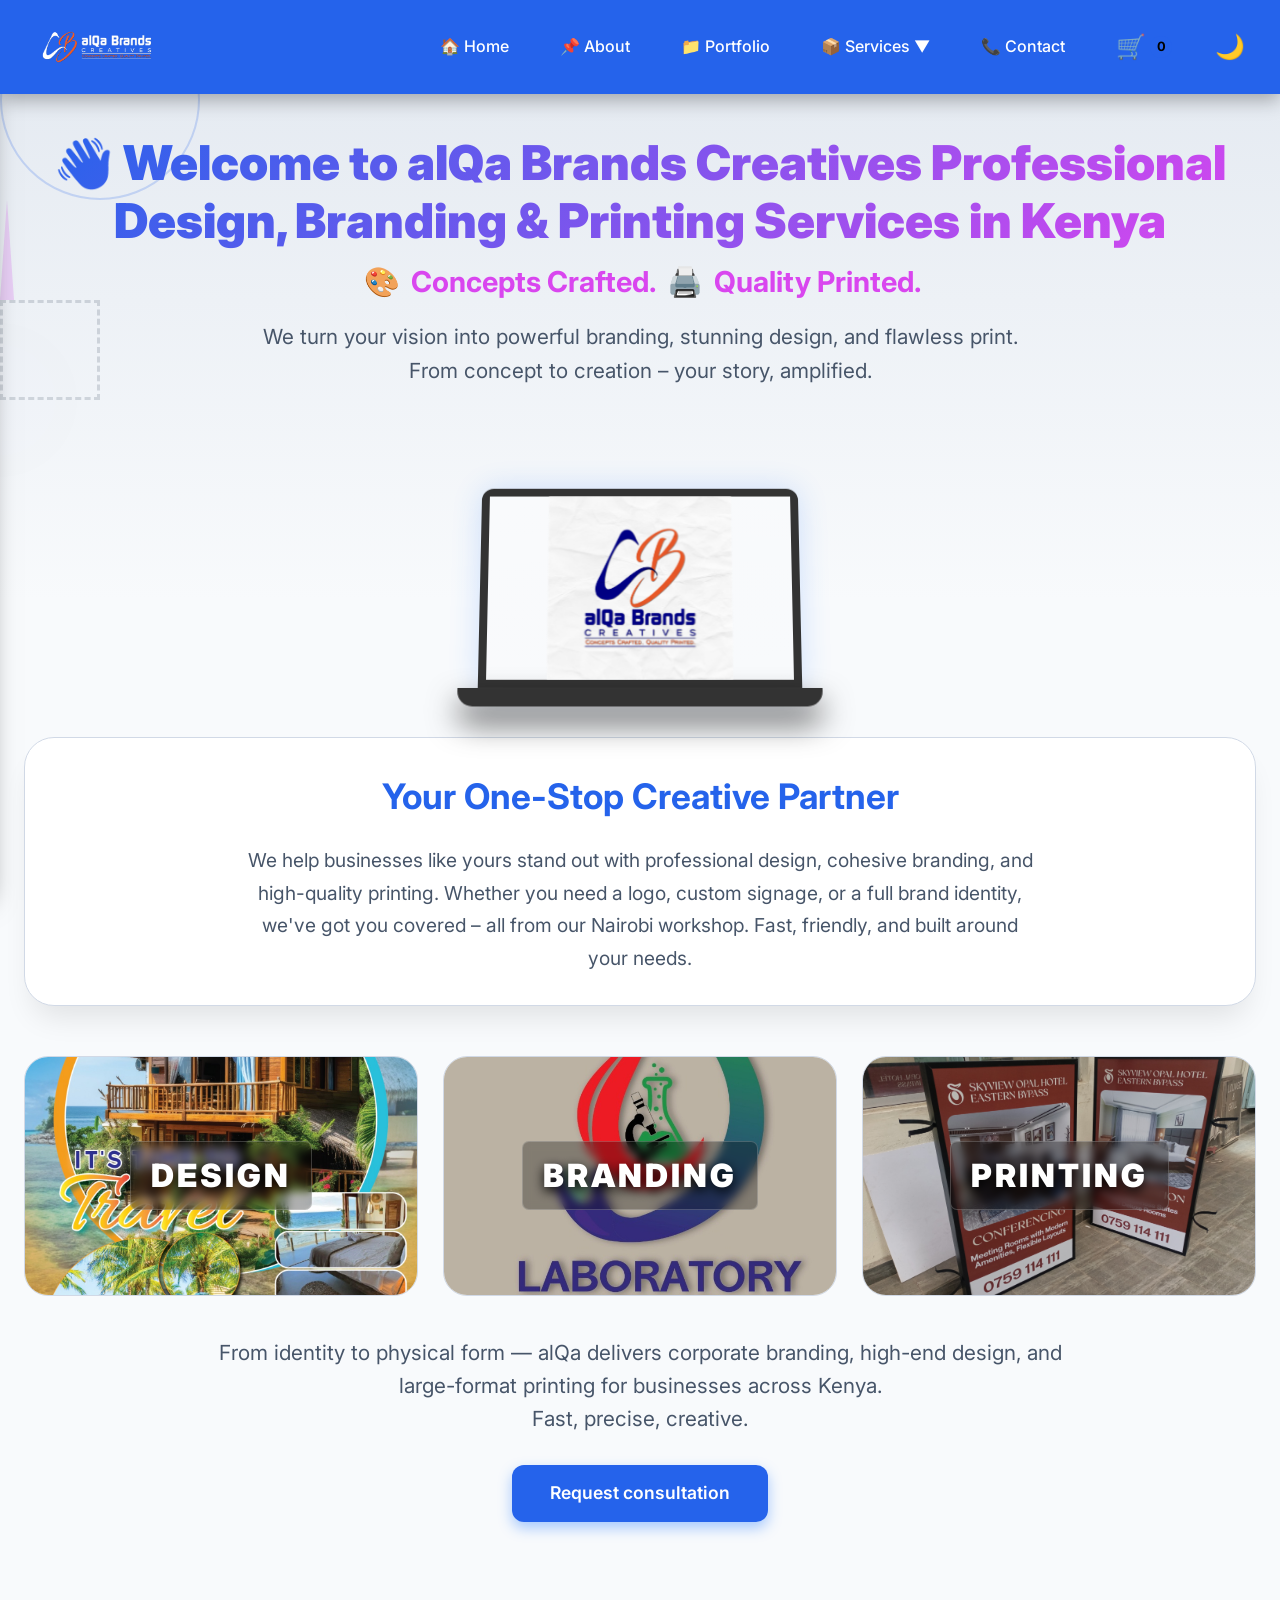
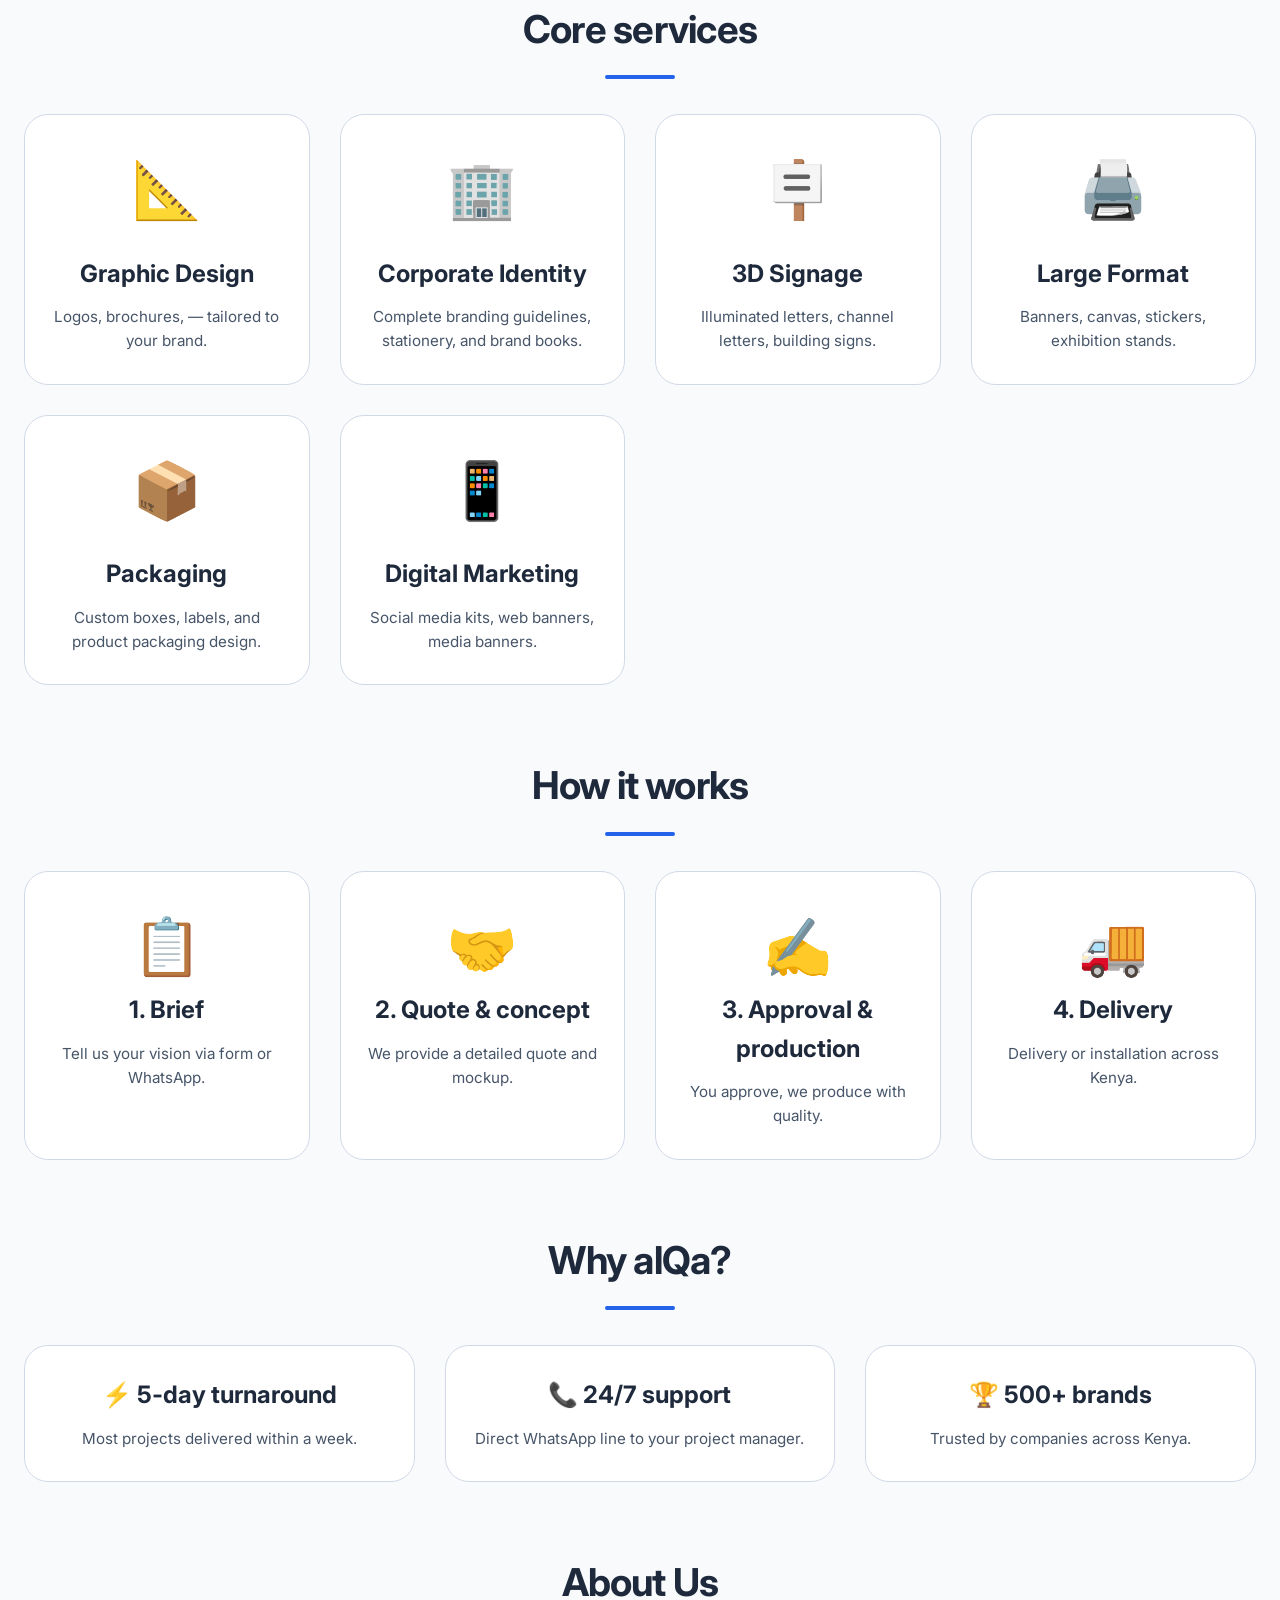
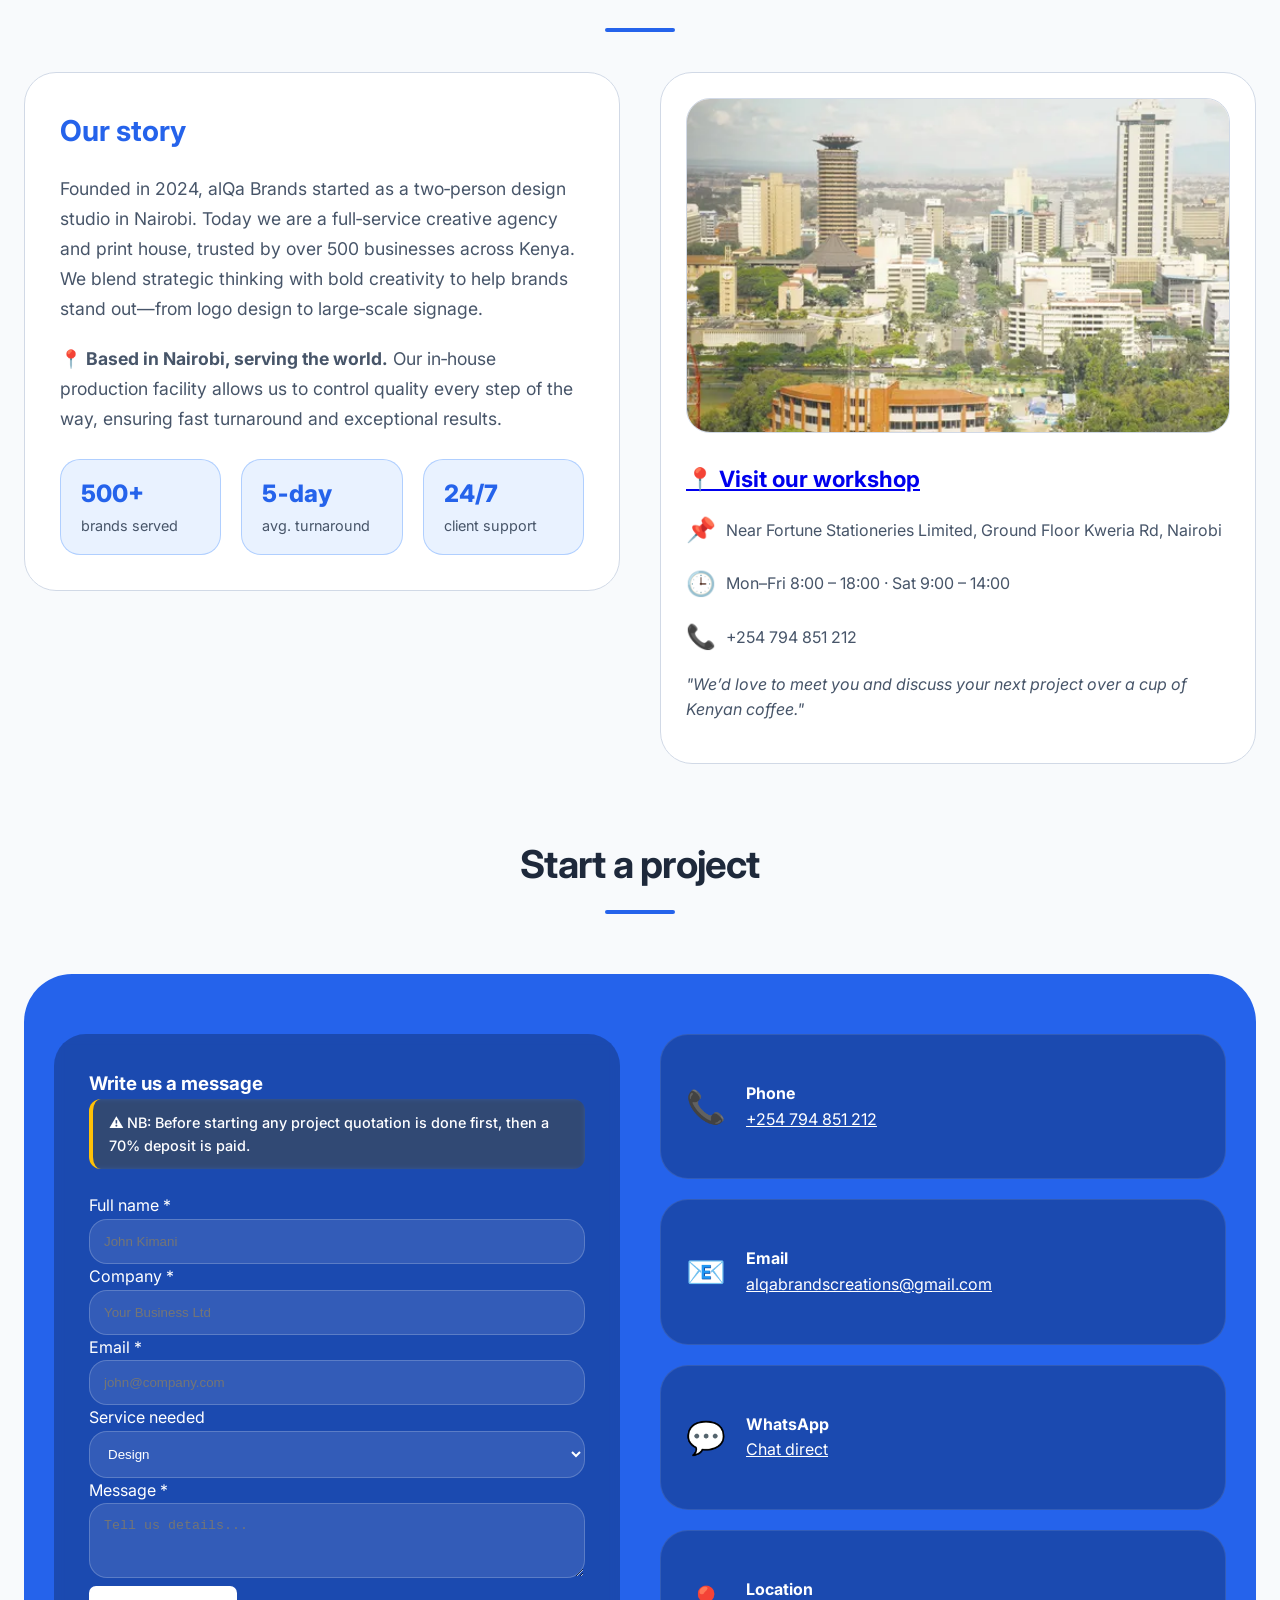
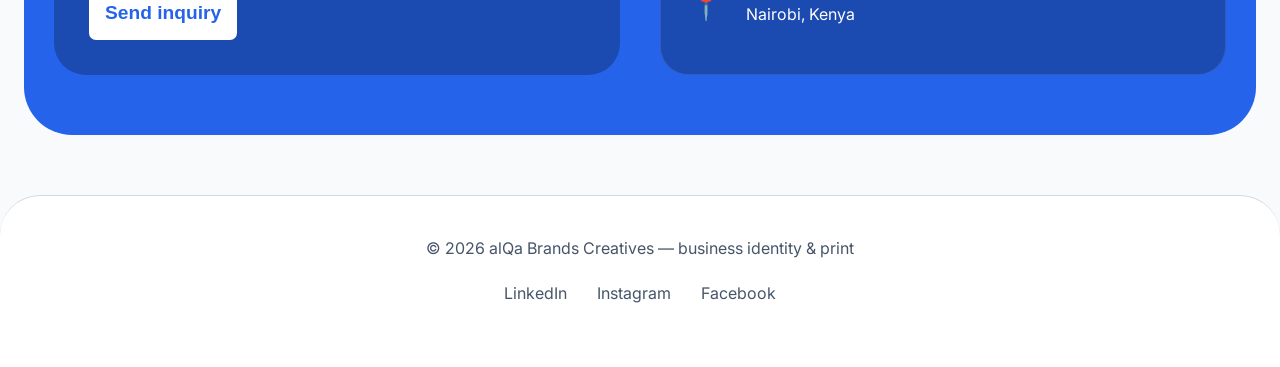
<file: index.html>
<!DOCTYPE html>
<html lang="en" data-theme="dark">
<head>
    <meta charset="UTF-8">
    <meta name="viewport" content="width=device-width, initial-scale=1.0, maximum-scale=1.0, user-scalable=yes">
    <title>alQa Brands | Expert Design, Branding & Printing in Kenya</title>
    <meta name="description" content="alQa Brands Creatives is a Nairobi-based design and print agency specializing in corporate branding, graphic design, and large-format printing. We help businesses across Kenya stand out with professional design, cohesive branding, and high-quality printing. Contact us for logos, signage, banners, and more. Fast turnaround and exceptional results.">
    <link href="https://fonts.googleapis.com/css2?family=Inter:wght@300;400;500;600;700;800;900&display=swap" rel="stylesheet">
    <meta name="google-site-verification" content="9Ug4gqvQmdWTRk0u4mE4j-QHCX9tVw7v5HH_HsvAqyo" />
    <link href="style.css" rel="stylesheet">
    <style>
        /* Welcome header styles */
        .welcome-header {
            text-align: center;
            margin: 40px 0 20px;
        }
        .welcome-header h1 {
            font-size: 3rem;
            font-weight: 900;
            background: linear-gradient(135deg, var(--accent), var(--accent-print));
            -webkit-background-clip: text;
            -webkit-text-fill-color: transparent;
            background-clip: text;
            margin-bottom: 10px;
            line-height: 1.2;
        }
        .welcome-header .motto {
            font-size: 1.8rem;
            font-weight: 700;
            color: var(--accent-print);
            margin-bottom: 15px;
        }
        .welcome-header .motto span {
            display: inline-block;
            margin: 0 5px;
        }
        .welcome-header p {
            font-size: 1.3rem;
            color: var(--text-muted);
            max-width: 800px;
            margin: 0 auto;
        }
        @media (max-width: 700px) {
            .welcome-header h1 { font-size: 2.2rem; }
            .welcome-header .motto { font-size: 1.4rem; }
            .welcome-header p { font-size: 1.1rem; }
        }

        /* intro-details styles */
        .intro-details {
            text-align: center;
            margin: 50px 0 30px;
            padding: 30px 20px;
            background: var(--card-bg);
            border: 1px solid var(--border-color);
            border-radius: 30px;
            box-shadow: var(--shadow);
        }
        .intro-details h2 {
            font-size: 2.2rem;
            color: var(--accent);
            margin-bottom: 20px;
            font-weight: 700;
        }
        .intro-details p {
            font-size: 1.2rem;
            color: var(--text-muted);
            max-width: 800px;
            margin: 0 auto;
            line-height: 1.7;
        }
        @media (max-width: 700px) {
            .intro-details h2 { font-size: 1.8rem; }
            .intro-details p { font-size: 1rem; }
        }

        /* Deposit notice style */
        .deposit-note {
            background: rgba(255, 193, 7, 0.12);
            border-left: 4px solid #ffc107;
            padding: 12px 16px;
            border-radius: 12px;
            margin-bottom: 24px;
            font-size: 0.9rem;
            font-weight: 500;
            color: var(--text-light);
            backdrop-filter: blur(2px);
        }
        .deposit-note::before {
            content: "⚠️ ";
            font-weight: 700;
        }
        @media (prefers-color-scheme: dark) {
            .deposit-note {
                background: rgba(255, 193, 7, 0.08);
                color: #f5f5f5;
            }
        }
    </style>
</head>
<body>
<!-- Loading Screen -->
<div id="loading-screen" class="loading-screen">
    <div class="spinner"></div>
    <p>Loading...</p>
</div>

<!-- Force hide loading screen after 1 second (backup) -->
<script>
    setTimeout(function() {
        var ls = document.getElementById('loading-screen');
        if (ls) ls.style.display = 'none';
    }, 1000);
</script>

<div class="doodle-wrapper">
    <div class="doodle shape-circle"></div>
    <div class="doodle shape-triangle"></div>
    <div class="doodle shape-square"></div>
    <div class="doodle shape-blob"></div>
</div>

<!-- Toast notification - hidden by default -->
<div id="toast" class="toast">Thank you for contacting us! We'll reach back within 24 hours.</div>

<!-- MODAL for adding to cart -->
<div id="cartModal" class="modal">
    <div class="modal-content">
        <h3 id="modalItemName">Add to quote</h3>
        <label for="modalQuantity">Quantity</label>
        <input type="number" id="modalQuantity" value="1" min="1">
        <label for="modalNote">Note (size, color, details)</label>
        <textarea id="modalNote" placeholder="e.g., A0 size, red background..."></textarea>
        <div class="modal-actions">
            <button class="cancel" onclick="closeModal()">Cancel</button>
            <button class="confirm" onclick="confirmAddToCart()">Add to quote</button>
        </div>
    </div>
</div>

<!-- Channel selection modal (WhatsApp / Email) -->
<div id="channelModal" class="modal channel-modal">
    <div class="modal-content">
        <h3>Choose how to send</h3>
        <div class="channel-options">
            <div class="channel-option" onclick="sendViaWhatsApp()">
                <div class="icon">💬</div>
                <span>WhatsApp</span>
            </div>
            <div class="channel-option" onclick="sendViaEmail()">
                <div class="icon">📧</div>
                <span>Email</span>
            </div>
        </div>
        <div class="modal-actions" style="justify-content: center;">
            <button class="cancel" onclick="closeChannelModal()">Cancel</button>
        </div>
    </div>
</div>

<!-- Overlay for mobile sidebar -->
<div id="overlay" class="overlay" onclick="closeNav()"></div>

<!-- Mobile Sidebar -->
<div id="mySidebar" class="sidebar">
    <button class="sidebar-theme-toggle" onclick="toggleTheme()" id="theme-btn-mobile">☀️</button>
    <a href="index.html" onclick="closeNav()">🏠 Home</a>
    <a href="index.html#about" onclick="closeNav()">📌 About Us</a>
    <a href="portfolio.html" onclick="closeNav()">📁 Portfolio</a>
    <a href="#quote-area" class="sidebar-cart-link" onclick="closeNav()">🛒 Quote (<span id="sidebar-cart-count">0</span>)</a>
    <a href="design.html" onclick="closeNav()">🎨 Design</a>
    <a href="branding.html" onclick="closeNav()">🏷️ Branding</a>
    <a href="printing.html" onclick="closeNav()">🖨️ Printing</a>
    <button class="dropdown-btn">▼ All Products</button>
    <div class="dropdown-container">
        <a href="printing.html#signage" onclick="closeNav()">Signage</a>
        <a href="printing.html#posters" onclick="closeNav()">Posters</a>
        <a href="printing.html#stickers" onclick="closeNav()">Stickers</a>
        <a href="printing.html#canvas" onclick="closeNav()">Canvas Prints</a>
        <a href="printing.html#rollups" onclick="closeNav()">Roll-ups</a>
        <a href="printing.html#etc" onclick="closeNav()">e.t.c</a>
    </div>
    <a href="index.html#contact" onclick="closeNav()">📞 Contact</a>
    <div style="position: absolute; bottom: 20px; width:100%; text-align:center; font-size:0.8rem;">&copy; 2026 alQa Business</div>
</div>

<!-- Floating Cart (mobile & desktop) -->
<a href="#quote-area" class="cart-float" id="cart-float">🛒 Quote (<span id="cart-count">0</span>)</a>

<header>
    <div class="logo">
        <a href="index.html" title="Back to top">
            <img src="images/logo/best logo.png" class="logo-img" alt="alQa">
        </a>
    </div>

    <!-- Desktop Navigation with emojis -->
    <nav class="desktop-nav">
        <ul>
            <li><a href="index.html">🏠 Home</a></li>
            <li><a href="index.html#about">📌 About</a></li>
            <li><a href="portfolio.html">📁 Portfolio</a></li>
            <li class="dropdown">
                <a href="#">📦 Services ▼</a>
                <ul class="dropdown-menu">
                    <li><a href="design.html">🎨 Design</a></li>
                    <li><a href="branding.html">🏷️ Branding</a></li>
                    <li><a href="printing.html">🖨️ Printing</a></li>
                </ul>
            </li>
            <li><a href="index.html#contact">📞 Contact</a></li>
            <li><a href="#quote-area" class="cart-nav">🛒 <span id="nav-cart-count">0</span></a></li>
            <li><button class="theme-toggle" onclick="toggleTheme()" id="theme-btn-desktop">☀️</button></li>
        </ul>
    </nav>

    <!-- Mobile Controls -->
    <div class="mobile-controls">
        <a href="#quote-area" class="cart-nav">🛒 <span id="nav-cart-count-mobile">0</span></a>
        <button class="menu-toggle" onclick="openNav()">☰</button>
    </div>
</header>

<div class="container">
    <!-- ========== WELCOME HEADER ========== -->
    <div class="welcome-header">
        <h1>👋 Welcome to alQa Brands Creatives Professional Design, Branding & Printing Services in Kenya</h1>
        <div class="motto">
            <span>🎨</span> Concepts Crafted. <span>🖨️</span> Quality Printed.
        </div>
        <p>We turn your vision into powerful branding, stunning design, and flawless print. From concept to creation – your story, amplified.</p>
    </div>

    <!-- laptop scene with logo on screen (person removed) -->
    <div class="laptop-scene">
        <div class="laptop">
            <div class="laptop-screen">
                <div class="laptop-display">
                    <div class="pop-icon icon-design">🎨</div>
                    <div class="pop-icon icon-brand">🏷️</div>
                    <div class="pop-icon icon-print">🖨️</div>
                    <div class="laptop-logo">
                        <img src="images/logo/logo 2.jpeg" alt="alQa logo">
                    </div>
                </div>
            </div>
            <div class="laptop-base"></div>
        </div>
    </div>

    <!-- ========== INTRO DETAILS SECTION ========== -->
    <div class="intro-details">
        <h2>Your One-Stop Creative Partner</h2>
        <p>We help businesses like yours stand out with professional design, cohesive branding, and high-quality printing. Whether you need a logo, custom signage, or a full brand identity, we've got you covered – all from our Nairobi workshop. Fast, friendly, and built around your needs.</p>
    </div>

    <!-- Hero business with <img> tags -->
    <section class="hero">
        <div class="hero-grid">
            <a href="design.html" class="hero-card">
                <img src="images/design/circular.jpg" alt="Design services">
                <h2>Design</h2>
            </a>
            <a href="branding.html" class="hero-card">
                <img src="images/branding/wallb.jpg" alt="Branding services">
                <h2>Branding</h2>
            </a>
            <a href="printing.html" class="hero-card">
                <img src="images/printing/printing.jpg" alt="Printing services">
                <h2>Printing</h2>
            </a>
        </div>
        <p>From identity to physical form — alQa delivers corporate branding, high-end design, and large-format printing for businesses across Kenya. <br>Fast, precise, creative.</p>
        <div class="btn-center">
            <a href="#contact" class="btn">Request consultation</a>
        </div>
    </section>

    <!-- Core services -->
    <h2 class="section-title">Core services</h2>
    <div class="services-grid">
        <div class="service-card"><div class="service-icon">📐</div><h3>Graphic Design</h3><p>Logos, brochures, — tailored to your brand.</p></div>
        <div class="service-card"><div class="service-icon">🏢</div><h3>Corporate Identity</h3><p>Complete branding guidelines, stationery, and brand books.</p></div>
        <div class="service-card"><div class="service-icon">🪧</div><h3>3D Signage</h3><p>Illuminated letters, channel letters, building signs.</p></div>
        <div class="service-card"><div class="service-icon">🖨️</div><h3>Large Format</h3><p>Banners, canvas, stickers, exhibition stands.</p></div>
        <div class="service-card"><div class="service-icon">📦</div><h3>Packaging</h3><p>Custom boxes, labels, and product packaging design.</p></div>
        <div class="service-card"><div class="service-icon">📱</div><h3>Digital Marketing</h3><p>Social media kits, web banners, media banners.</p></div>
    </div>

    <!-- How we work -->
    <h2 class="section-title">How it works</h2>
    <div class="steps-grid">
        <div class="step-card"><span class="step-icon">📋</span><h3>1. Brief</h3><p>Tell us your vision via form or WhatsApp.</p></div>
        <div class="step-card"><span class="step-icon">🤝</span><h3>2. Quote & concept</h3><p>We provide a detailed quote and mockup.</p></div>
        <div class="step-card"><span class="step-icon">✍️</span><h3>3. Approval & production</h3><p>You approve, we produce with quality.</p></div>
        <div class="step-card"><span class="step-icon">🚚</span><h3>4. Delivery</h3><p>Delivery or installation across Kenya.</p></div>
    </div>

    <!-- why choose us -->
    <h2 class="section-title">Why alQa?</h2>
    <div class="why-grid">
        <div class="why-card"><h3>⚡ 5‑day turnaround</h3><p>Most projects delivered within a week.</p></div>
        <div class="why-card"><h3>📞 24/7 support</h3><p>Direct WhatsApp line to your project manager.</p></div>
        <div class="why-card"><h3>🏆 500+ brands</h3><p>Trusted by companies across Kenya.</p></div>
    </div>

    <!-- ========== ABOUT US SECTION (moved here, client stories removed) ========== -->
    <h2 class="section-title" id="about">About Us</h2>
    <div class="about-grid">
        <div class="about-text">
            <h3>Our story</h3>
            <p>Founded in 2024, alQa Brands started as a two‑person design studio in Nairobi. Today we are a full‑service creative agency and print house, trusted by over 500 businesses across Kenya. We blend strategic thinking with bold creativity to help brands stand out—from logo design to large‑scale signage.</p>
            <p><strong>📍 Based in Nairobi, serving the world.</strong> Our in‑house production facility allows us to control quality every step of the way, ensuring fast turnaround and exceptional results.</p>
            <div class="about-highlight">
                <div class="about-highlight-item"><span>500+</span><small>brands served</small></div>
                <div class="about-highlight-item"><span>5‑day</span><small>avg. turnaround</small></div>
                <div class="about-highlight-item"><span>24/7</span><small>client support</small></div>
            </div>
        </div>
        <div class="about-map">
            <img src="images/Nairobi.webp" alt="Map location placeholder">
            <h4><a href="https://maps.app.goo.gl/gj2GV1iSuztxewuXA" target="_blank" rel="noopener noreferrer">📍 Visit our workshop</a></h4>
            <p><i>📌</i> Near Fortune Stationeries Limited, Ground Floor Kweria Rd, Nairobi</p>
            <p><i>🕒</i> Mon–Fri 8:00 – 18:00 · Sat 9:00 – 14:00</p>
            <p><i>📞</i> +254 794 851 212</p>
            <p style="font-style: italic; margin-top: 15px;">"We’d love to meet you and discuss your next project over a cup of Kenyan coffee."</p>
        </div>
    </div>

    <!-- dynamic quote area -->
    <div id="quote-area">
        <h3>📋 Your quote summary</h3>
        <div class="quote-items" id="quote-list"></div>
        <div class="quote-total" id="quote-total">Total: KSh 0</div>
        <div class="quote-actions">
            <button onclick="clearQuote()">🗑️ Clear</button>
            <button onclick="sendWhatsAppBusiness()">💬 Send via WhatsApp</button>
        </div>
    </div>

    <!-- contact section -->
    <h2 class="section-title" id="contact">Start a project</h2>
    <div class="contact-section-wrapper">
        <div class="contact-container">
            <div class="contact-form-wrapper">
                <h3>Write us a message</h3>
                <!-- Deposit notice added above the form -->
                <div class="deposit-note">
                    NB: Before starting any project quotation is done first, then a 70% deposit is paid.
                </div>
                <form id="contactForm" onsubmit="handleFormSubmit(event)">
                    <div class="form-group"><label class="form-label">Full name *</label><input type="text" class="form-input" required placeholder="John Kimani"></div>
                    <div class="form-group"><label class="form-label">Company *</label><input type="text" class="form-input" required placeholder="Your Business Ltd"></div>
                    <div class="form-group"><label class="form-label">Email *</label><input type="email" class="form-input" required placeholder="john@company.com"></div>
                    <div class="form-group"><label class="form-label">Service needed</label><select class="form-select"><option>Design</option><option>Branding</option><option>Printing</option><option>Signage</option></select></div>
                    <div class="form-group"><label class="form-label">Message *</label><textarea class="form-textarea" rows="3" required placeholder="Tell us details..."></textarea></div>
                    <button type="submit" class="submit-btn">Send inquiry</button>
                </form>
            </div>
            <div class="contact-info-grid">
                <div class="contact-card"><div class="icon">📞</div><div><h4>Phone</h4><p><a href="tel:+254794851212" style="color:white;">+254 794 851 212</a></p></div></div>
                <div class="contact-card"><div class="icon">📧</div><div><h4>Email</h4><p><a href="mailto:alqabrandscreations@gmail.com" style="color:white;">alqabrandscreations@gmail.com</a></p></div></div>
                <div class="contact-card"><div class="icon">💬</div><div><h4>WhatsApp</h4><p><a href="https://wa.me/254794851212" onclick="sendWhatsAppBusiness()" style="color:white;">Chat direct</a></p></div></div>
                <div class="contact-card"><div class="icon">📍</div><div><h4>Location</h4><p>Nairobi, Kenya</p></div></div>
            </div>
        </div>
    </div>
</div>

<footer>
    <p>&copy; 2026 alQa Brands Creatives — business identity & print</p>
    <div class="footer-links">
        <a href="https://www.linkedin.com/in/alqa-brands-6709a83b2?utm_source=share&utm_campaign=share_via&utm_content=profile&utm_medium=android_app">LinkedIn</a>
        <a href="https://www.instagram.com/alqabrands?utm_source=qr&igsh=M2hxM2FsOXcyb21q">Instagram</a>
        <a href="https://www.facebook.com/share/16WD14SCfo/">Facebook</a>
    </div>
</footer>
<script src="fyeti.js"></script>
</body>
</html>
</file>
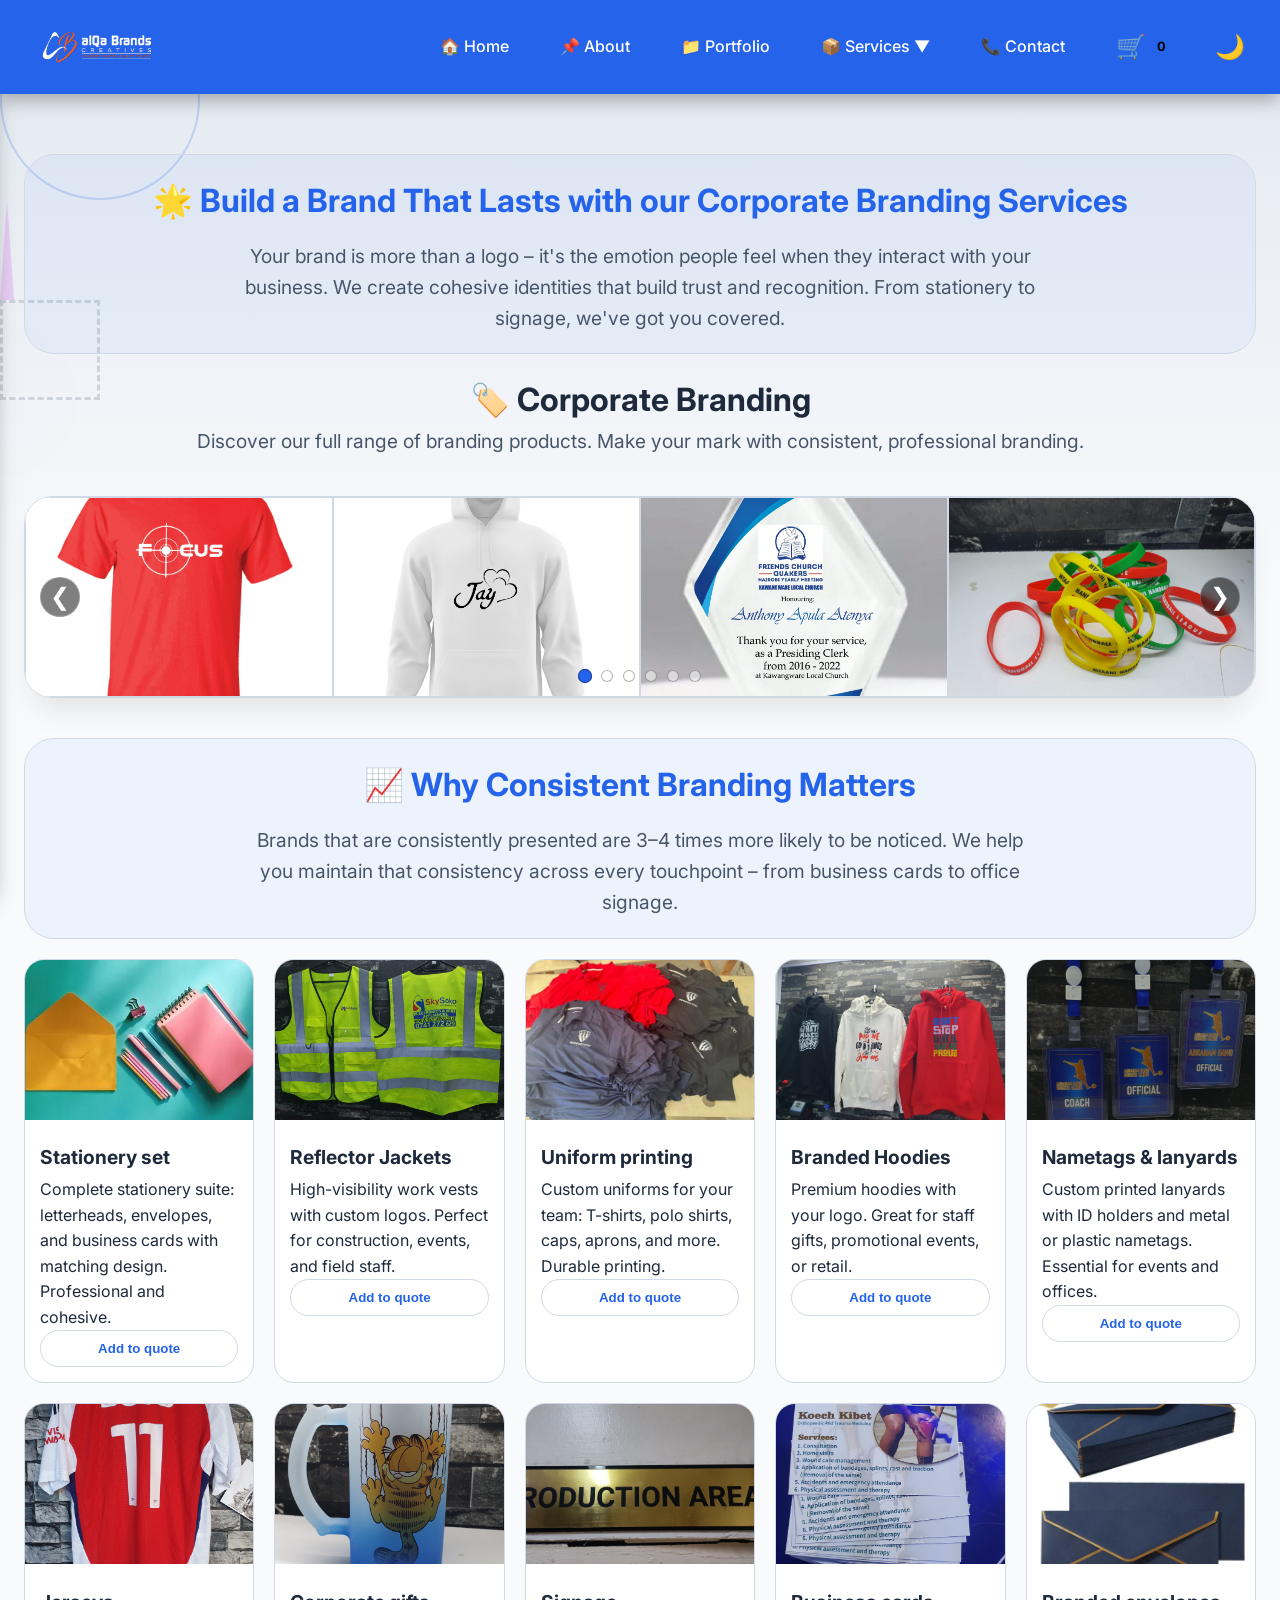
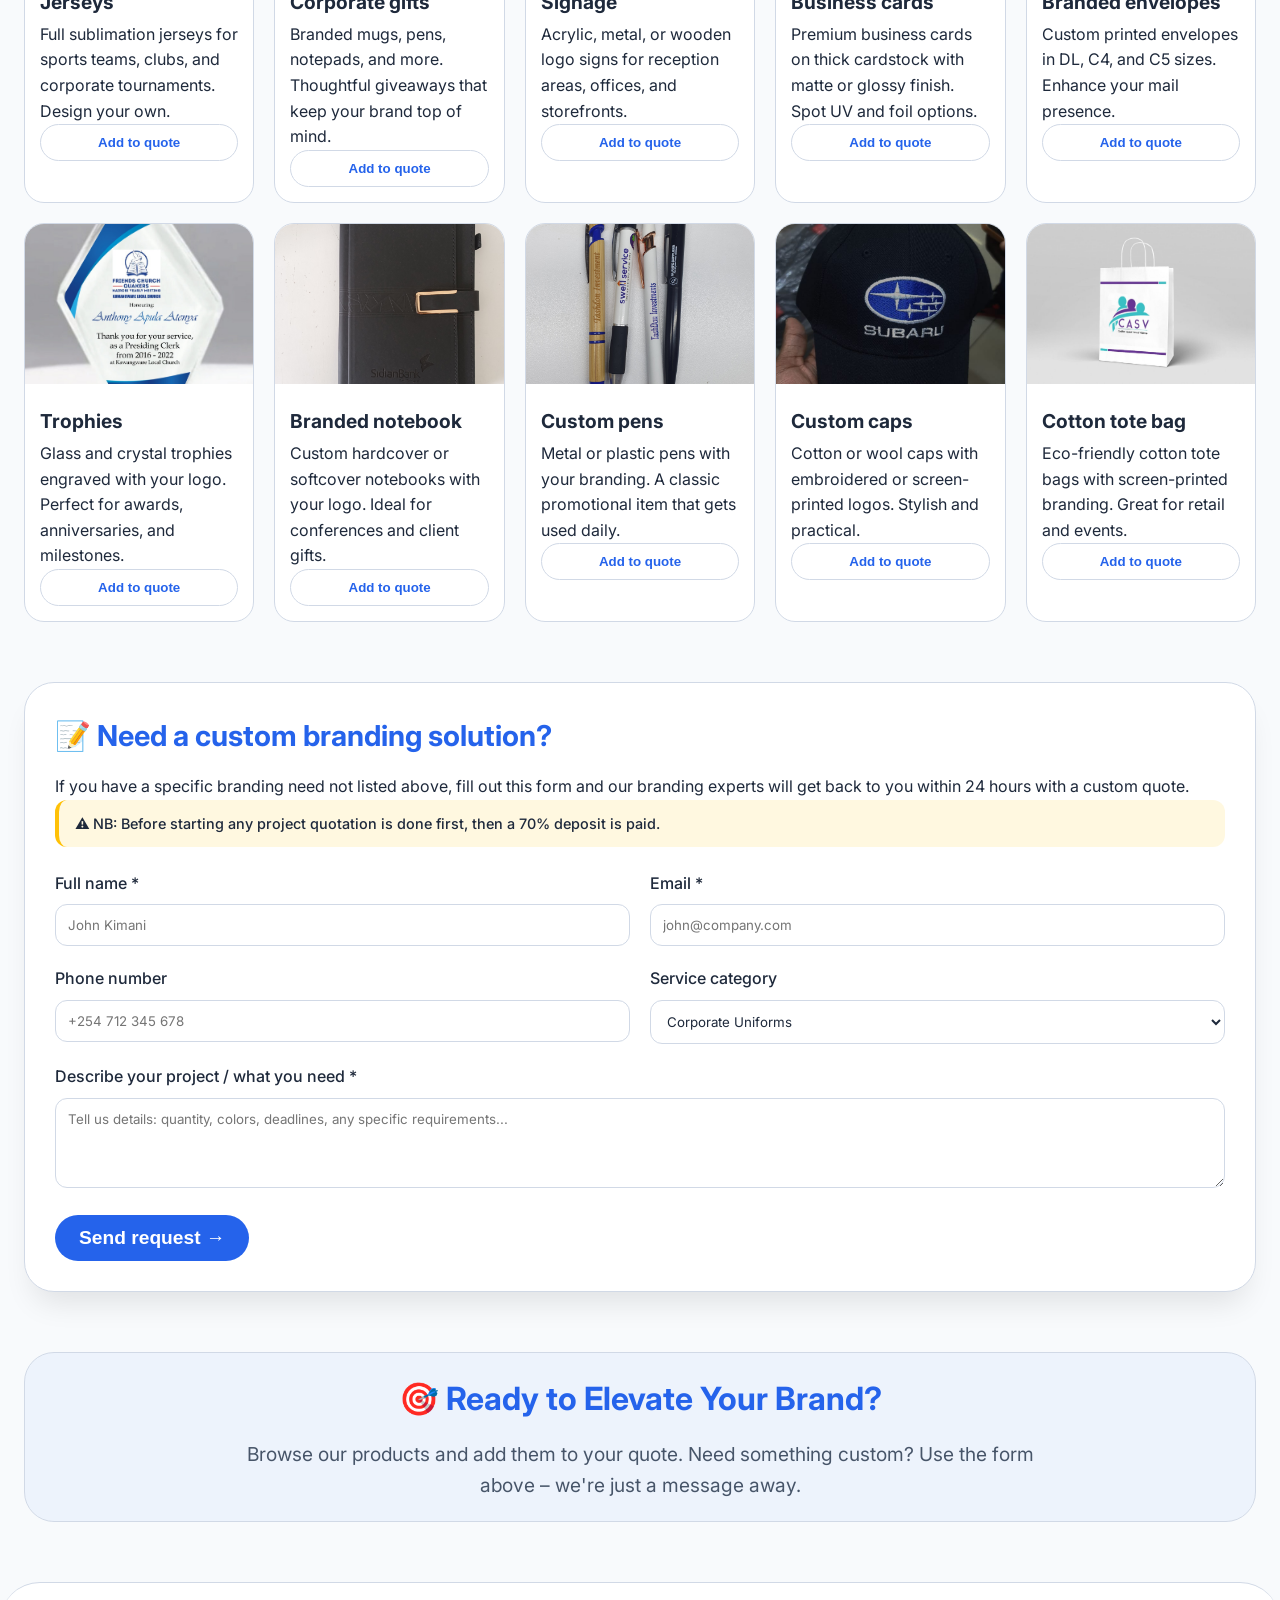
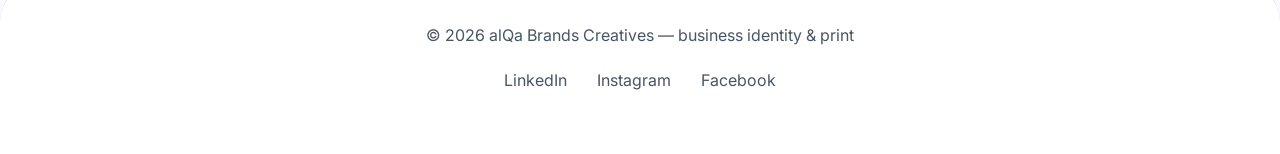
<file: branding.html>
<!DOCTYPE html>
<html lang="en" data-theme="dark">
<head>
    <meta charset="UTF-8">
    <meta name="viewport" content="width=device-width, initial-scale=1.0, maximum-scale=1.0, user-scalable=yes">
    <title>Corporate Branding Services in Kenya | Uniforms, Signage & More | alQa Brands</title>
    <meta name="description" content="Elevate your brand with expert corporate branding services in Kenya from alQa Brands Creatives. We create cohesive brand identities that make your business stand out. Contact us for custom branding solutions.">
    <link href="https://fonts.googleapis.com/css2?family=Inter:wght@300;400;500;600;700;800;900&display=swap" rel="stylesheet">
    <link href="style.css" rel="stylesheet">
    <style>
        /* Additional styles for branding page */
        .deposit-note {
            background: rgba(255, 193, 7, 0.12);
            border-left: 4px solid #ffc107;
            padding: 12px 16px;
            border-radius: 12px;
            margin-bottom: 24px;
            font-size: 0.9rem;
            font-weight: 500;
            color: var(--text-light);
            backdrop-filter: blur(2px);
        }
        .deposit-note::before {
            content: "⚠️ ";
            font-weight: 700;
        }
        .custom-form-section {
            margin: 60px 0 40px;
            background: var(--card-bg);
            border-radius: 30px;
            padding: 30px;
            border: 1px solid var(--border-color);
            box-shadow: var(--shadow);
        }
        .custom-form-section h3 {
            font-size: 1.8rem;
            margin-bottom: 15px;
            color: var(--accent);
        }
        .custom-form {
            display: flex;
            flex-direction: column;
            gap: 20px;
        }
        .form-row {
            display: flex;
            flex-wrap: wrap;
            gap: 20px;
        }
        .form-group {
            flex: 1;
            min-width: 200px;
        }
        .form-group label {
            display: block;
            margin-bottom: 8px;
            font-weight: 500;
        }
        .form-group input, .form-group textarea, .form-group select {
            width: 100%;
            padding: 12px;
            border-radius: 12px;
            border: 1px solid var(--border-color);
            background: var(--input-bg);
            color: var(--text-light);
            font-family: inherit;
        }
        .submit-btn {
            background: var(--accent);
            color: white;
            border: none;
            padding: 12px 24px;
            border-radius: 40px;
            font-weight: 600;
            cursor: pointer;
            transition: 0.2s;
            width: fit-content;
        }
        .submit-btn:hover {
            opacity: 0.9;
            transform: scale(1.02);
        }
        @media (max-width: 700px) {
            .custom-form-section { padding: 20px; }
        }
    </style>
</head>
<body>
<!-- Loading Screen -->
<div id="loading-screen" class="loading-screen">
    <div class="spinner"></div>
    <p>Loading...</p>
</div>

<!-- Force hide loading screen after 1 second (backup) -->
<script>
    setTimeout(function() {
        var ls = document.getElementById('loading-screen');
        if (ls) ls.style.display = 'none';
    }, 1000);
</script>

<div class="doodle-wrapper">
    <div class="doodle shape-circle"></div>
    <div class="doodle shape-triangle"></div>
    <div class="doodle shape-square"></div>
    <div class="doodle shape-blob"></div>
</div>

<!-- Toast notification - hidden by default -->
<div id="toast" class="toast">Thank you for contacting us! We'll reach back within 24 hours.</div>

<!-- MODAL for adding to cart -->
<div id="cartModal" class="modal">
    <div class="modal-content">
        <h3 id="modalItemName">Add to quote</h3>
        <label for="modalQuantity">Quantity</label>
        <input type="number" id="modalQuantity" value="1" min="1">
        <label for="modalNote">Note (size, color, details)</label>
        <textarea id="modalNote" placeholder="e.g., A0 size, red background..."></textarea>
        <div class="modal-actions">
            <button class="cancel" onclick="closeModal()">Cancel</button>
            <button class="confirm" onclick="confirmAddToCart()">Add to quote</button>
        </div>
    </div>
</div>

<!-- Channel selection modal (WhatsApp / Email) -->
<div id="channelModal" class="modal channel-modal">
    <div class="modal-content">
        <h3>Choose how to send</h3>
        <div class="channel-options">
            <div class="channel-option" onclick="sendViaWhatsApp()">
                <div class="icon">💬</div>
                <span>WhatsApp</span>
            </div>
            <div class="channel-option" onclick="sendViaEmail()">
                <div class="icon">📧</div>
                <span>Email</span>
            </div>
        </div>
        <div class="modal-actions" style="justify-content: center;">
            <button class="cancel" onclick="closeChannelModal()">Cancel</button>
        </div>
    </div>
</div>

<!-- Overlay for mobile sidebar -->
<div id="overlay" class="overlay" onclick="closeNav()"></div>

<!-- Mobile Sidebar -->
<div id="mySidebar" class="sidebar">
    <button class="sidebar-theme-toggle" onclick="toggleTheme()" id="theme-btn-mobile">☀️</button>
    <a href="index.html" onclick="closeNav()">🏠 Home</a>
    <a href="index.html#about" onclick="closeNav()">📌 About Us</a>
    <a href="portfolio.html" onclick="closeNav()">📁 Portfolio</a>
    <a href="#quote-area" class="sidebar-cart-link" onclick="closeNav()">🛒 Quote (<span id="sidebar-cart-count">0</span>)</a>
    <a href="design.html" onclick="closeNav()">🎨 Design</a>
    <a href="branding.html" onclick="closeNav()">🏷️ Branding</a>
    <a href="printing.html" onclick="closeNav()">🖨️ Printing</a>
    <button class="dropdown-btn">▼ All Products</button>
    <div class="dropdown-container">
        <a href="printing.html#signage" onclick="closeNav()">Signage</a>
        <a href="printing.html#posters" onclick="closeNav()">Posters</a>
        <a href="printing.html#stickers" onclick="closeNav()">Stickers</a>
        <a href="printing.html#canvas" onclick="closeNav()">Canvas Prints</a>
        <a href="printing.html#rollups" onclick="closeNav()">Roll-ups</a>
        <a href="printing.html#etc" onclick="closeNav()">e.t.c</a>
    </div>
    <a href="index.html#contact" onclick="closeNav()">📞 Contact</a>
    <div style="position: absolute; bottom: 20px; width:100%; text-align:center; font-size:0.8rem;">&copy; 2026 alQa Business</div>
</div>

<a href="#quote-area" class="cart-float" id="cart-float">🛒 Quote (<span id="cart-count">0</span>)</a>

<header>
    <div class="header-left">
        <!-- Back button removed -->
        <div class="logo">
            <a href="index.html" title="Back to top">
                <img src="images/logo/best logo.png" class="logo-img" alt="alQa">
            </a>
        </div>
    </div>

    <!-- Desktop Navigation with emojis -->
    <nav class="desktop-nav">
        <ul>
            <li><a href="index.html">🏠 Home</a></li>
            <li><a href="index.html#about">📌 About</a></li>
            <li><a href="portfolio.html">📁 Portfolio</a></li>
            <li class="dropdown">
                <a href="#">📦 Services ▼</a>
                <ul class="dropdown-menu">
                    <li><a href="design.html">🎨 Design</a></li>
                    <li><a href="branding.html">🏷️ Branding</a></li>
                    <li><a href="printing.html">🖨️ Printing</a></li>
                </ul>
            </li>
            <li><a href="index.html#contact">📞 Contact</a></li>
            <li><a href="#quote-area" class="cart-nav">🛒 <span id="nav-cart-count">0</span></a></li>
            <li><button class="theme-toggle" onclick="toggleTheme()" id="theme-btn-desktop">☀️</button></li>
        </ul>
    </nav>

    <!-- Mobile Controls -->
    <div class="mobile-controls">
        <a href="#quote-area" class="cart-nav">🛒 <span id="nav-cart-count-mobile">0</span></a>
        <button class="menu-toggle" onclick="openNav()">☰</button>
    </div>
</header>

<div class="container">
    <div class="persuasive">
        <h3>🌟 Build a Brand That Lasts with our Corporate Branding Services</h3>
        <p>Your brand is more than a logo – it's the emotion people feel when they interact with your business. We create cohesive identities that build trust and recognition. From stationery to signage, we've got you covered.</p>
    </div>

    <h1 class="page-title">🏷️ Corporate Branding</h1>
    <p class="page-description">Discover our full range of branding products. Make your mark with consistent, professional branding.</p>

    <!-- Carousel for Branding (6 slides) -->
    <div class="carousel-container" id="carousel-branding">
        <div class="carousel-slides">
            <div class="carousel-slide">
                <img src="images/branding/T-shirts2.jpeg" alt="Branding 1">
                <img src="images/branding/hoodie.jpeg" alt="Branding 2">
                <img src="images/branding/glass trophies.jpeg" alt="Branding 3">
                <img src="images/branding/wrist bands.jpeg" alt="Branding 4">
            </div>
            <div class="carousel-slide">
                <img src="images/branding/office branding 1.jpg" alt="Branding 5">
                <img src="images/branding/nametags.jpeg" alt="Branding 6">
                <img src="images/branding/T-shirts4.jpeg" alt="Branding 7">
                <img src="images/branding/hoodie3.jpeg" alt="Branding 8">
            </div>
            <div class="carousel-slide">
                <img src="images/printing/arsenal.jpg" alt="Branding 9">
                <img src="images/branding/cups2.jpg" alt="Branding 10">
                <img src="images/branding/sign.jpg" alt="Branding 11">
                <img src="images/branding/business cards.jpg" alt="Branding 12">
            </div>
            <div class="carousel-slide">
                <img src="images/branding/hoodie2.jpeg" alt="Branding 13">
                <img src="images/branding/cotton caps2.jpeg" alt="Branding 14">
                <img src="images/branding/booklet.jpg" alt="Branding 15">
                <img src="images/branding/pens.jpg" alt="Branding 16">
            </div>
            <div class="carousel-slide">
                <img src="images/branding/cups1.jpg" alt="Branding 17">
                <img src="images/branding/shoppingbags.jpg" alt="Branding 18">
                <img src="images/branding/IMG20250901142927.jpg" alt="Branding 19">
                <img src="images/branding/lanyards.jpeg" alt="Branding 20">
            </div>
            <div class="carousel-slide">
                <img src="images/branding/office branding 3.jpg" alt="Branding 21">
                <img src="images/branding/mugs.jpeg" alt="Branding 22">
                <img src="images/branding/office branding.jpeg" alt="Branding 23">
                <img src="images/branding/branded envelopes.webp" alt="Branding 24">
            </div>
        </div>
        <div class="carousel-arrow prev" onclick="changeSlide('branding', -1)">❮</div>
        <div class="carousel-arrow next" onclick="changeSlide('branding', 1)">❯</div>
        <div class="carousel-dots" id="dots-branding"></div>
    </div>

    <div class="persuasive" style="margin-top: 20px;">
        <h3>📈 Why Consistent Branding Matters</h3>
        <p>Brands that are consistently presented are 3–4 times more likely to be noticed. We help you maintain that consistency across every touchpoint – from business cards to office signage.</p>
    </div>

    <!-- Gallery grid with expanded descriptions -->
    <div class="gallery-grid">
        <div class="gallery-card"><img src="images/branding/stationeryset.webp" class="gallery-img"><div class="gallery-info"><h3>Stationery set</h3><p>Complete stationery suite: letterheads, envelopes, and business cards with matching design. Professional and cohesive.</p><button class="add-btn" onclick="openModal('Stationery set')">Add to quote</button></div></div>
        <div class="gallery-card"><img src="images/branding/work vests.jpeg" class="gallery-img"><div class="gallery-info"><h3>Reflector Jackets</h3><p>High-visibility work vests with custom logos. Perfect for construction, events, and field staff.</p><button class="add-btn" onclick="openModal('Reflector jackets')">Add to quote</button></div></div>
        <div class="gallery-card"><img src="images/branding/uniform.webp" class="gallery-img"><div class="gallery-info"><h3>Uniform printing</h3><p>Custom uniforms for your team: T-shirts, polo shirts, caps, aprons, and more. Durable printing.</p><button class="add-btn" onclick="openModal('Uniform printing')">Add to quote</button></div></div>
        <div class="gallery-card"><img src="images/branding/hoodie2.jpeg" class="gallery-img"><div class="gallery-info"><h3>Branded Hoodies</h3><p>Premium hoodies with your logo. Great for staff gifts, promotional events, or retail.</p><button class="add-btn" onclick="openModal('Branded hoodies')">Add to quote</button></div></div>
        <div class="gallery-card"><img src="images/branding/lanyards.jpeg" class="gallery-img"><div class="gallery-info"><h3>Nametags & lanyards</h3><p>Custom printed lanyards with ID holders and metal or plastic nametags. Essential for events and offices.</p><button class="add-btn" onclick="openModal('Lanyards')">Add to quote</button></div></div>
        <div class="gallery-card"><img src="images/printing/arsenal.jpg" class="gallery-img"><div class="gallery-info"><h3>Jerseys</h3><p>Full sublimation jerseys for sports teams, clubs, and corporate tournaments. Design your own.</p><button class="add-btn" onclick="openModal('Jerseys')">Add to quote</button></div></div>
        <div class="gallery-card"><img src="images/branding/cups2.jpg" class="gallery-img"><div class="gallery-info"><h3>Corporate gifts</h3><p>Branded mugs, pens, notepads, and more. Thoughtful giveaways that keep your brand top of mind.</p><button class="add-btn" onclick="openModal('Corporate gifts')">Add to quote</button></div></div>
        <div class="gallery-card"><img src="images/branding/sign.jpg" class="gallery-img"><div class="gallery-info"><h3>Signage</h3><p>Acrylic, metal, or wooden logo signs for reception areas, offices, and storefronts.</p><button class="add-btn" onclick="openModal('Reception sign')">Add to quote</button></div></div>
        <div class="gallery-card"><img src="images/branding/business cards.jpg" class="gallery-img"><div class="gallery-info"><h3>Business cards</h3><p>Premium business cards on thick cardstock with matte or glossy finish. Spot UV and foil options.</p><button class="add-btn" onclick="openModal('Business cards')">Add to quote</button></div></div>
        <div class="gallery-card"><img src="images/branding/branded envelopes.webp" class="gallery-img"><div class="gallery-info"><h3>Branded envelopes</h3><p>Custom printed envelopes in DL, C4, and C5 sizes. Enhance your mail presence.</p><button class="add-btn" onclick="openModal('Envelopes')">Add to quote</button></div></div>
        <div class="gallery-card"><img src="images/branding/glass trophies.jpeg" class="gallery-img"><div class="gallery-info"><h3>Trophies</h3><p>Glass and crystal trophies engraved with your logo. Perfect for awards, anniversaries, and milestones.</p><button class="add-btn" onclick="openModal('Trophies')">Add to quote</button></div></div>
        <div class="gallery-card"><img src="images/branding/booklet.jpg" class="gallery-img"><div class="gallery-info"><h3>Branded notebook</h3><p>Custom hardcover or softcover notebooks with your logo. Ideal for conferences and client gifts.</p><button class="add-btn" onclick="openModal('Notebook')">Add to quote</button></div></div>
        <div class="gallery-card"><img src="images/branding/pens.jpg" class="gallery-img"><div class="gallery-info"><h3>Custom pens</h3><p>Metal or plastic pens with your branding. A classic promotional item that gets used daily.</p><button class="add-btn" onclick="openModal('Custom pens')">Add to quote</button></div></div>
        <div class="gallery-card"><img src="images/branding/cotton caps.jpeg" class="gallery-img"><div class="gallery-info"><h3>Custom caps</h3><p>Cotton or wool caps with embroidered or screen-printed logos. Stylish and practical.</p><button class="add-btn" onclick="openModal('Caps')">Add to quote</button></div></div>
        <div class="gallery-card"><img src="images/branding/shoppingbags.jpg" class="gallery-img"><div class="gallery-info"><h3>Cotton tote bag</h3><p>Eco-friendly cotton tote bags with screen-printed branding. Great for retail and events.</p><button class="add-btn" onclick="openModal('Tote bag')">Add to quote</button></div></div>
    </div>

    <div id="quote-area">
        <h3>📋 Your quote summary</h3>
        <div class="quote-items" id="quote-list"></div>
        <div class="quote-total" id="quote-total">Total: KSh 0</div>
        <div class="quote-actions">
            <button onclick="clearQuote()">🗑️ Clear</button>
            <button onclick="sendWhatsAppBusiness()">💬 Send via WhatsApp</button>
        </div>
    </div>

    <!-- ========== CUSTOM BRANDING REQUEST FORM ========== -->
    <div class="custom-form-section">
        <h3>📝 Need a custom branding solution?</h3>
        <p class="form-intro">If you have a specific branding need not listed above, fill out this form and our branding experts will get back to you within 24 hours with a custom quote.</p>
        
        <!-- Deposit notice (same as index) -->
        <div class="deposit-note">
            NB: Before starting any project quotation is done first, then a 70% deposit is paid.
        </div>
        
        <form id="customRequestForm" class="custom-form" onsubmit="handleCustomRequest(event)">
            <div class="form-row">
                <div class="form-group">
                    <label for="customName">Full name *</label>
                    <input type="text" id="customName" required placeholder="John Kimani">
                </div>
                <div class="form-group">
                    <label for="customEmail">Email *</label>
                    <input type="email" id="customEmail" required placeholder="john@company.com">
                </div>
            </div>
            <div class="form-row">
                <div class="form-group">
                    <label for="customPhone">Phone number</label>
                    <input type="tel" id="customPhone" placeholder="+254 712 345 678">
                </div>
                <div class="form-group">
                    <label for="customService">Service category</label>
                    <select id="customService">
                        <option>Corporate Uniforms</option>
                        <option>Promotional Merchandise</option>
                        <option>Office Signage</option>
                        <option>Stationery & Print</option>
                        <option>Full Brand Identity</option>
                        <option>Other Branding</option>
                    </select>
                </div>
            </div>
            <div class="form-group">
                <label for="customMessage">Describe your project / what you need *</label>
                <textarea id="customMessage" rows="4" required placeholder="Tell us details: quantity, colors, deadlines, any specific requirements..."></textarea>
            </div>
            <button type="submit" class="submit-btn">Send request →</button>
        </form>
    </div>

    <div class="persuasive" style="margin-bottom: 60px;">
        <h3>🎯 Ready to Elevate Your Brand?</h3>
        <p>Browse our products and add them to your quote. Need something custom? Use the form above – we're just a message away.</p>
    </div>
</div>

<footer>
    <p>&copy; 2026 alQa Brands Creatives — business identity & print</p>
    <div class="footer-links">
        <a href="https://www.linkedin.com/in/alqa-brands-6709a83b2?utm_source=share&utm_campaign=share_via&utm_content=profile&utm_medium=android_app">LinkedIn</a>
        <a href="https://www.instagram.com/alqabrands?utm_source=qr&igsh=M2hxM2FsOXcyb21q">Instagram</a>
        <a href="https://www.facebook.com/share/16WD14SCfo/">Facebook</a>
    </div>
</footer>

<script src="fyeti.js"></script>
</body>
</html>
</file>
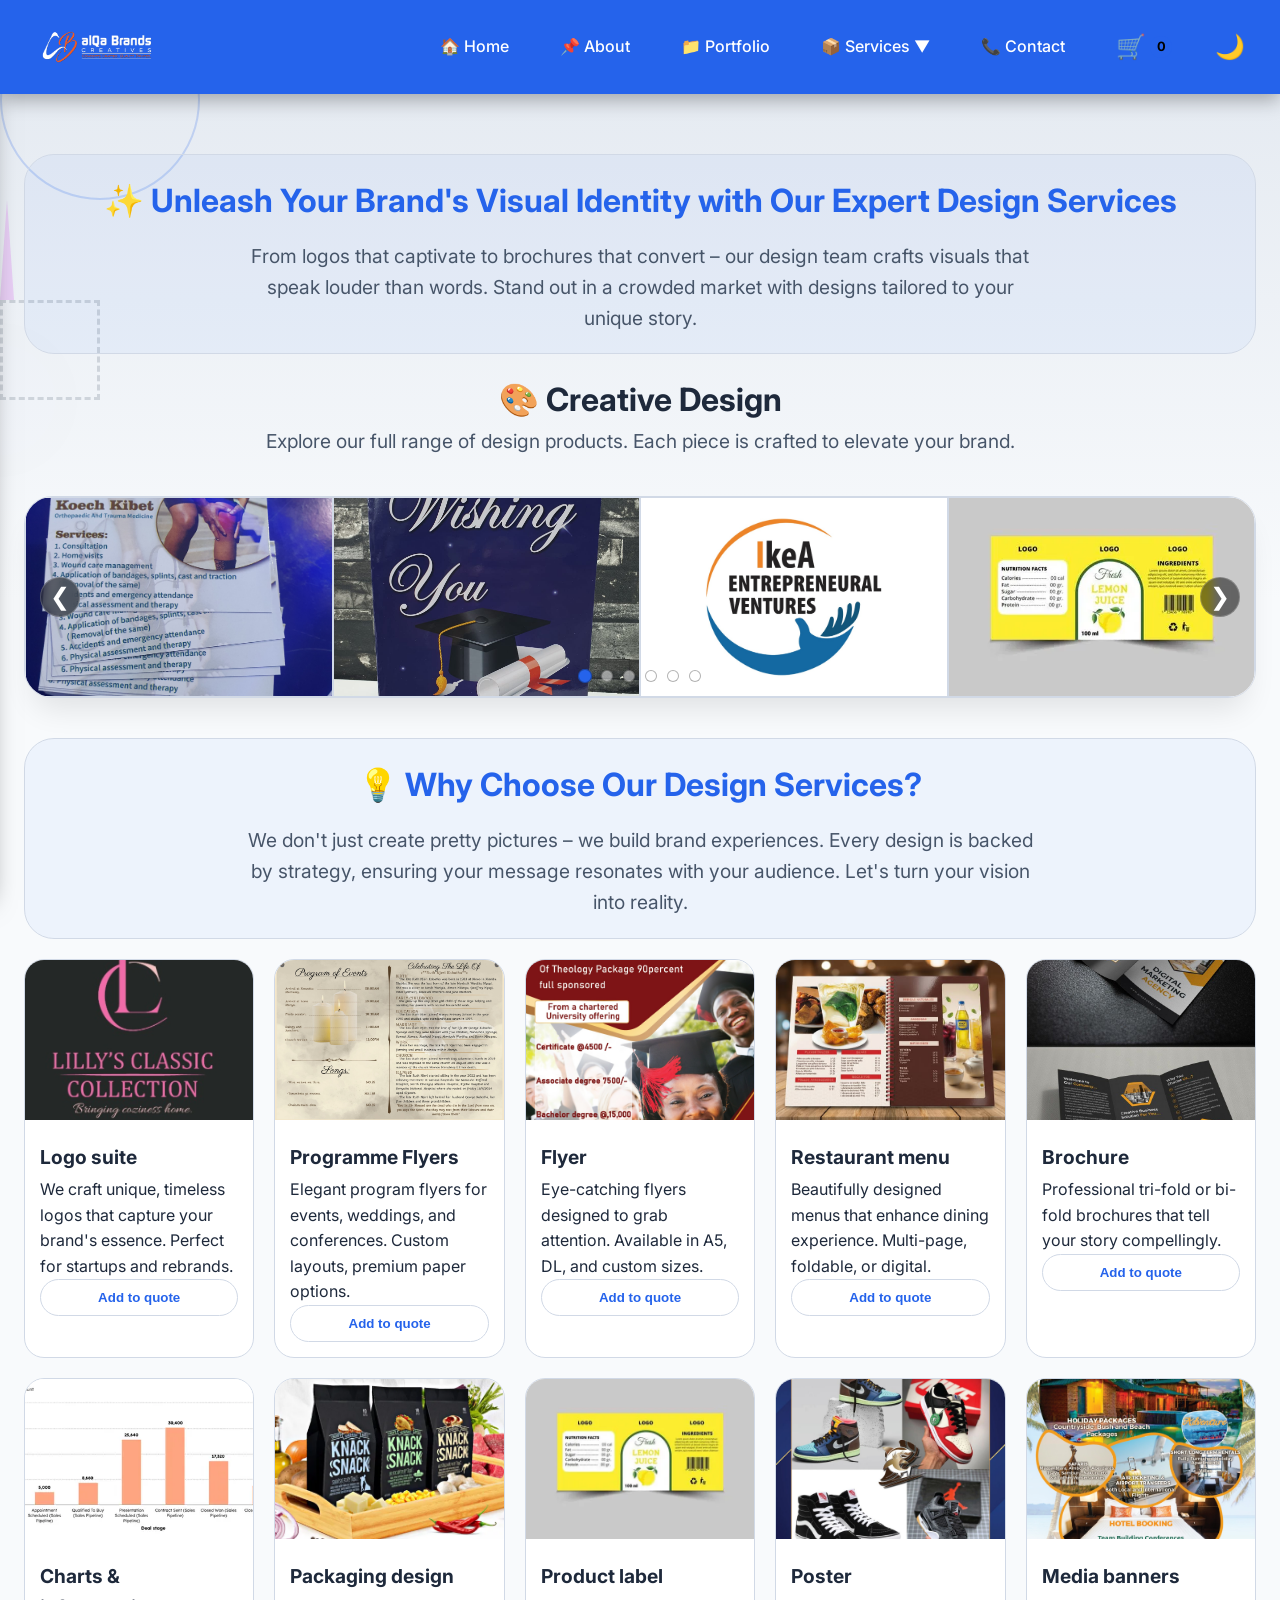
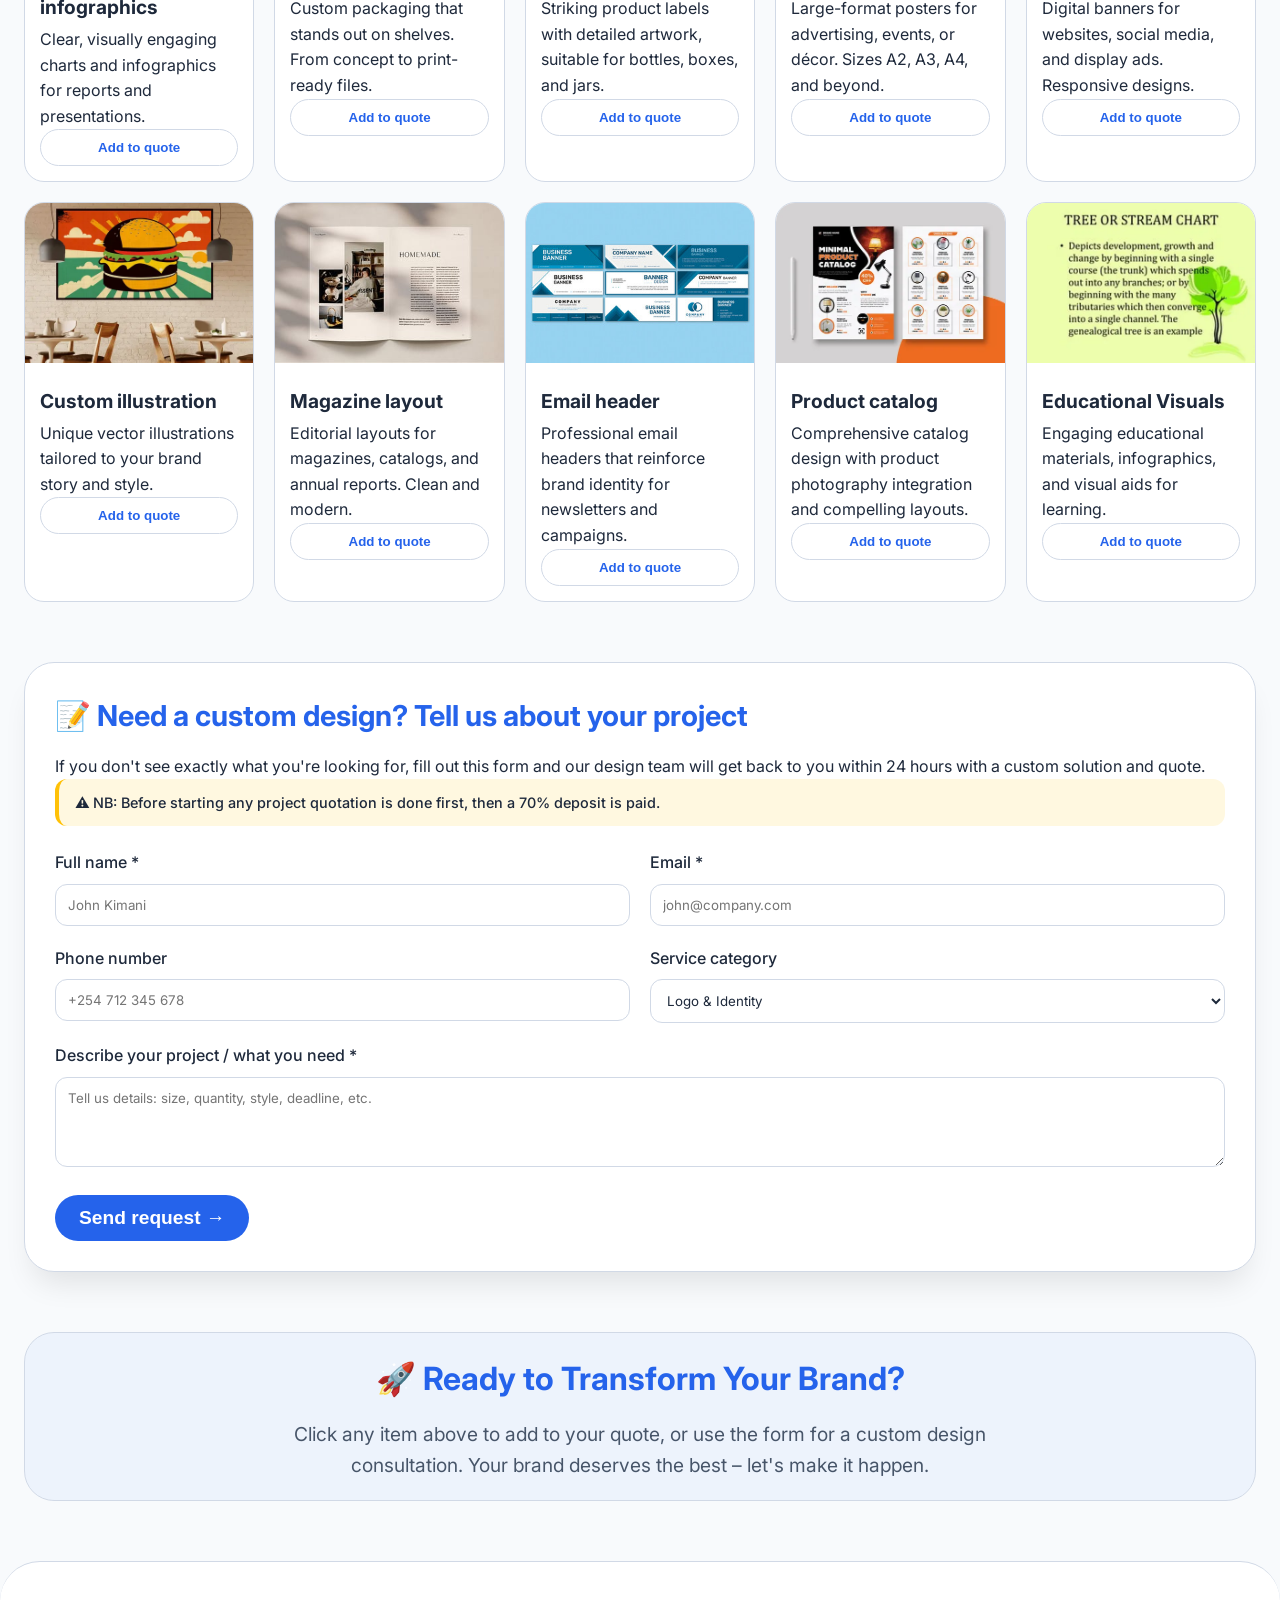
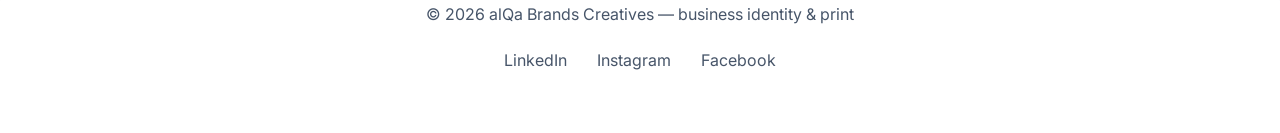
<file: design.html>
<!DOCTYPE html>
<html lang="en" data-theme="dark">
<head>
    <meta charset="UTF-8">
    <meta name="viewport" content="width=device-width, initial-scale=1.0, maximum-scale=1.0, user-scalable=yes">
    <title>Graphic Design Services in Kenya | Logos, Flyers, Banners & Packaging | alQa Brands</title>
    <meta name="description" content="Discover expert graphic design services in Kenya with alQa Brands Creatives. We specialize in logo design, flyers, banners, packaging, and more to elevate your brand's visual identity. Contact us for custom design solutions that make your business stand out. Fast turnaround and exceptional quality guaranteed.">
    <link href="https://fonts.googleapis.com/css2?family=Inter:wght@300;400;500;600;700;800;900&display=swap" rel="stylesheet">
    <link href="style.css" rel="stylesheet">
    <style>
        /* Additional styles for design page */
        .deposit-note {
            background: rgba(255, 193, 7, 0.12);
            border-left: 4px solid #ffc107;
            padding: 12px 16px;
            border-radius: 12px;
            margin-bottom: 24px;
            font-size: 0.9rem;
            font-weight: 500;
            color: var(--text-light);
            backdrop-filter: blur(2px);
        }
        .deposit-note::before {
            content: "⚠️ ";
            font-weight: 700;
        }
        .custom-form-section {
            margin: 60px 0 40px;
            background: var(--card-bg);
            border-radius: 30px;
            padding: 30px;
            border: 1px solid var(--border-color);
            box-shadow: var(--shadow);
        }
        .custom-form-section h3 {
            font-size: 1.8rem;
            margin-bottom: 15px;
            color: var(--accent);
        }
        .custom-form {
            display: flex;
            flex-direction: column;
            gap: 20px;
        }
        .form-row {
            display: flex;
            flex-wrap: wrap;
            gap: 20px;
        }
        .form-group {
            flex: 1;
            min-width: 200px;
        }
        .form-group label {
            display: block;
            margin-bottom: 8px;
            font-weight: 500;
        }
        .form-group input, .form-group textarea, .form-group select {
            width: 100%;
            padding: 12px;
            border-radius: 12px;
            border: 1px solid var(--border-color);
            background: var(--input-bg);
            color: var(--text-light);
            font-family: inherit;
        }
        .submit-btn {
            background: var(--accent);
            color: white;
            border: none;
            padding: 12px 24px;
            border-radius: 40px;
            font-weight: 600;
            cursor: pointer;
            transition: 0.2s;
            width: fit-content;
        }
        .submit-btn:hover {
            opacity: 0.9;
            transform: scale(1.02);
        }
        @media (max-width: 700px) {
            .custom-form-section { padding: 20px; }
        }
    </style>
</head>
<body>
<!-- Loading Screen -->
<div id="loading-screen" class="loading-screen">
    <div class="spinner"></div>
    <p>Loading...</p>
</div>

<div class="doodle-wrapper">
    <div class="doodle shape-circle"></div>
    <div class="doodle shape-triangle"></div>
    <div class="doodle shape-square"></div>
    <div class="doodle shape-blob"></div>
</div>

<!-- Toast notification -->
<div id="toast" class="toast">Thank you for contacting us! We'll reach back within 24 hours.</div>

<!-- MODAL for adding to cart -->
<div id="cartModal" class="modal">
    <div class="modal-content">
        <h3 id="modalItemName">Add to quote</h3>
        <label for="modalQuantity">Quantity</label>
        <input type="number" id="modalQuantity" value="1" min="1">
        <label for="modalNote">Note (size, color, details)</label>
        <textarea id="modalNote" placeholder="e.g., A0 size, red background..."></textarea>
        <div class="modal-actions">
            <button class="cancel" onclick="closeModal()">Cancel</button>
            <button class="confirm" onclick="confirmAddToCart()">Add to quote</button>
        </div>
    </div>
</div>

<!-- Channel selection modal -->
<div id="channelModal" class="modal channel-modal">
    <div class="modal-content">
        <h3>Choose how to send</h3>
        <div class="channel-options">
            <div class="channel-option" onclick="sendViaWhatsApp()">
                <div class="icon">💬</div>
                <span>WhatsApp</span>
            </div>
            <div class="channel-option" onclick="sendViaEmail()">
                <div class="icon">📧</div>
                <span>Email</span>
            </div>
        </div>
        <div class="modal-actions" style="justify-content: center;">
            <button class="cancel" onclick="closeChannelModal()">Cancel</button>
        </div>
    </div>
</div>

<!-- Overlay for mobile sidebar -->
<div id="overlay" class="overlay" onclick="closeNav()"></div>

<!-- Mobile Sidebar -->
<div id="mySidebar" class="sidebar">
    <button class="sidebar-theme-toggle" onclick="toggleTheme()" id="theme-btn-mobile">☀️</button>
    <a href="index.html" onclick="closeNav()">🏠 Home</a>
    <a href="index.html#about" onclick="closeNav()">📌 About Us</a>
    <a href="portfolio.html" onclick="closeNav()">📁 Portfolio</a>
    <a href="#quote-area" class="sidebar-cart-link" onclick="closeNav()">🛒 Quote (<span id="sidebar-cart-count">0</span>)</a>
    <a href="design.html" onclick="closeNav()">🎨 Design</a>
    <a href="branding.html" onclick="closeNav()">🏷️ Branding</a>
    <a href="printing.html" onclick="closeNav()">🖨️ Printing</a>
    <button class="dropdown-btn">▼ All Products</button>
    <div class="dropdown-container">
        <a href="printing.html#signage" onclick="closeNav()">Signage</a>
        <a href="printing.html#posters" onclick="closeNav()">Posters</a>
        <a href="printing.html#stickers" onclick="closeNav()">Stickers</a>
        <a href="printing.html#canvas" onclick="closeNav()">Canvas Prints</a>
        <a href="printing.html#rollups" onclick="closeNav()">Roll-ups</a>
        <a href="printing.html#etc" onclick="closeNav()">e.t.c</a>
    </div>
    <a href="index.html#contact" onclick="closeNav()">📞 Contact</a>
    <div style="position: absolute; bottom: 20px; width:100%; text-align:center; font-size:0.8rem;">&copy; 2026 alQa Business</div>
</div>

<a href="#quote-area" class="cart-float" id="cart-float">🛒 Quote (<span id="cart-count">0</span>)</a>

<header>
    <div class="header-left">
        <!-- Back button removed -->
        <div class="logo">
            <a href="index.html" title="Back to top">
                <img src="images/logo/best logo.png" class="logo-img" alt="alQa">
            </a>
        </div>
    </div>

    <!-- Desktop Navigation -->
    <nav class="desktop-nav">
        <ul>
            <li><a href="index.html">🏠 Home</a></li>
            <li><a href="index.html#about">📌 About</a></li>
            <li><a href="portfolio.html">📁 Portfolio</a></li>
            <li class="dropdown">
                <a href="#">📦 Services ▼</a>
                <ul class="dropdown-menu">
                    <li><a href="design.html">🎨 Design</a></li>
                    <li><a href="branding.html">🏷️ Branding</a></li>
                    <li><a href="printing.html">🖨️ Printing</a></li>
                </ul>
            </li>
            <li><a href="index.html#contact">📞 Contact</a></li>
            <li><a href="#quote-area" class="cart-nav">🛒 <span id="nav-cart-count">0</span></a></li>
            <li><button class="theme-toggle" onclick="toggleTheme()" id="theme-btn-desktop">☀️</button></li>
        </ul>
    </nav>

    <!-- Mobile Controls -->
    <div class="mobile-controls">
        <a href="#quote-area" class="cart-nav">🛒 <span id="nav-cart-count-mobile">0</span></a>
        <button class="menu-toggle" onclick="openNav()">☰</button>
    </div>
</header>

<div class="container">
    <!-- Persuasive header -->
    <div class="persuasive">
        <h3>✨ Unleash Your Brand's Visual Identity with Our Expert Design Services</h3>
        <p>From logos that captivate to brochures that convert – our design team crafts visuals that speak louder than words. Stand out in a crowded market with designs tailored to your unique story.</p>
    </div>

    <h1 class="page-title">🎨 Creative Design</h1>
    <p class="page-description">Explore our full range of design products. Each piece is crafted to elevate your brand.</p>

    <!-- Carousel (6 slides, 4 images each) -->
    <div class="carousel-container" id="carousel-design">
        <div class="carousel-slides">
            <div class="carousel-slide">
                <img src="images/design/20240311_194625.jpg" alt="Design 1">
                <img src="images/design/success cards.jpeg" alt="Design 2">
                <img src="images/design/logo2.jpeg" alt="Design 3">
                <img src="images/design/product label.webp" alt="Design 4">
            </div>
            <div class="carousel-slide">
                <img src="images/design/campaign  flyers.jpeg" alt="Design 5">
                <img src="images/design/certificates.jpeg" alt="Design 6">
                <img src="images/design/productbox.webp" alt="Design 7">
                <img src="images/design/party banners.jpeg" alt="Design 8">
            </div>
            <div class="carousel-slide">
                <img src="images/design/charts.webp" alt="Design 9">
                <img src="images/branding/business cards.jpg" alt="Design 10">
                <img src="images/design/circular.jpg" alt="Design 11">
                <img src="images/design/magazins.jpg" alt="Design 12">
            </div>
            <div class="carousel-slide">
                <img src="images/design/20240801_182623.jpg" alt="Design 13">
                <img src="images/design/menu.jpeg" alt="Design 14">
                <img src="images/design/email header.jpg" alt="Design 15">
                <img src="images/design/flyer.jpg" alt="Design 16">
            </div>
            <div class="carousel-slide">
                <img src="images/design/brochure.jpeg" alt="Design 17">
                <img src="images/design/eulogy.jpg" alt="Design 18">
                <img src="images/design/custom illustrations.webp" alt="Design 19">
                <img src="images/design/product catalog.webp" alt="Design 20">
            </div>
            <div class="carousel-slide">
                <img src="images/design/Educational visuals.webp" alt="Design 21">
                <img src="images/design/design1.jpg" alt="Design 22">
                <img src="images/design/hotel2.jpg" alt="Design 23">
                <img src="images/design/design 1.webp" alt="Design 24">
            </div>
        </div>
        <div class="carousel-arrow prev" onclick="changeSlide('design', -1)">❮</div>
        <div class="carousel-arrow next" onclick="changeSlide('design', 1)">❯</div>
        <div class="carousel-dots" id="dots-design"></div>
    </div>

    <!-- Persuasive mid-section -->
    <div class="persuasive" style="margin-top: 20px;">
        <h3>💡 Why Choose Our Design Services?</h3>
        <p>We don't just create pretty pictures – we build brand experiences. Every design is backed by strategy, ensuring your message resonates with your audience. Let's turn your vision into reality.</p>
    </div>

    <!-- Gallery grid with expanded descriptions -->
    <div class="gallery-grid">
        <div class="gallery-card"><img src="images/design/logosuit.jpg" class="gallery-img"><div class="gallery-info"><h3>Logo suite</h3><p>We craft unique, timeless logos that capture your brand's essence. Perfect for startups and rebrands.</p><button class="add-btn" onclick="openModal('Logo design')">Add to quote</button></div></div>
        <div class="gallery-card"><img src="images/design/eulogy.jpg" class="gallery-img"><div class="gallery-info"><h3>Programme Flyers</h3><p>Elegant program flyers for events, weddings, and conferences. Custom layouts, premium paper options.</p><button class="add-btn" onclick="openModal('Programme flyer')">Add to quote</button></div></div>
        <div class="gallery-card"><img src="images/design/flyer.jpg" class="gallery-img"><div class="gallery-info"><h3>Flyer</h3><p>Eye-catching flyers designed to grab attention. Available in A5, DL, and custom sizes.</p><button class="add-btn" onclick="openModal('Flyer design')">Add to quote</button></div></div>
        <div class="gallery-card"><img src="images/design/menu.jpeg" class="gallery-img"><div class="gallery-info"><h3>Restaurant menu</h3><p>Beautifully designed menus that enhance dining experience. Multi-page, foldable, or digital.</p><button class="add-btn" onclick="openModal('Menu design')">Add to quote</button></div></div>
        <div class="gallery-card"><img src="images/design/brochure.jpeg" class="gallery-img"><div class="gallery-info"><h3>Brochure</h3><p>Professional tri-fold or bi-fold brochures that tell your story compellingly.</p><button class="add-btn" onclick="openModal('Brochure design')">Add to quote</button></div></div>
        <div class="gallery-card"><img src="images/design/charts.webp" class="gallery-img"><div class="gallery-info"><h3>Charts & infographics</h3><p>Clear, visually engaging charts and infographics for reports and presentations.</p><button class="add-btn" onclick="openModal('Infographic design')">Add to quote</button></div></div>
        <div class="gallery-card"><img src="images/design/productbox.webp" class="gallery-img"><div class="gallery-info"><h3>Packaging design</h3><p>Custom packaging that stands out on shelves. From concept to print-ready files.</p><button class="add-btn" onclick="openModal('Packaging design')">Add to quote</button></div></div>
        <div class="gallery-card"><img src="images/design/product label.webp" class="gallery-img"><div class="gallery-info"><h3>Product label</h3><p>Striking product labels with detailed artwork, suitable for bottles, boxes, and jars.</p><button class="add-btn" onclick="openModal('Label design')">Add to quote</button></div></div>
        <div class="gallery-card"><img src="images/design/posters 2.jpeg" class="gallery-img"><div class="gallery-info"><h3>Poster</h3><p>Large-format posters for advertising, events, or décor. Sizes A2, A3, A4, and beyond.</p><button class="add-btn" onclick="openModal('Poster design')">Add to quote</button></div></div>
        <div class="gallery-card"><img src="images/design/design1.jpg" class="gallery-img"><div class="gallery-info"><h3>Media banners</h3><p>Digital banners for websites, social media, and display ads. Responsive designs.</p><button class="add-btn" onclick="openModal('Web banner set')">Add to quote</button></div></div>
        <div class="gallery-card"><img src="images/design/custom illustrations.webp" class="gallery-img"><div class="gallery-info"><h3>Custom illustration</h3><p>Unique vector illustrations tailored to your brand story and style.</p><button class="add-btn" onclick="openModal('Illustration')">Add to quote</button></div></div>
        <div class="gallery-card"><img src="images/design/magazins.jpg" class="gallery-img"><div class="gallery-info"><h3>Magazine layout</h3><p>Editorial layouts for magazines, catalogs, and annual reports. Clean and modern.</p><button class="add-btn" onclick="openModal('Magazine layout')">Add to quote</button></div></div>
        <div class="gallery-card"><img src="images/design/email header.jpg" class="gallery-img"><div class="gallery-info"><h3>Email header</h3><p>Professional email headers that reinforce brand identity for newsletters and campaigns.</p><button class="add-btn" onclick="openModal('Email header')">Add to quote</button></div></div>
        <div class="gallery-card"><img src="images/design/product catalog.webp" class="gallery-img"><div class="gallery-info"><h3>Product catalog</h3><p>Comprehensive catalog design with product photography integration and compelling layouts.</p><button class="add-btn" onclick="openModal('Catalog design')">Add to quote</button></div></div>
        <div class="gallery-card"><img src="images/design/Educational visuals.webp" class="gallery-img"><div class="gallery-info"><h3>Educational Visuals</h3><p>Engaging educational materials, infographics, and visual aids for learning.</p><button class="add-btn" onclick="openModal('Educational visuals')">Add to quote</button></div></div>
    </div>

    <!-- dynamic quote area -->
    <div id="quote-area">
        <h3>📋 Your quote summary</h3>
        <div class="quote-items" id="quote-list"></div>
        <div class="quote-total" id="quote-total">Total: KSh 0</div>
        <div class="quote-actions">
            <button onclick="clearQuote()">🗑️ Clear</button>
            <button onclick="sendWhatsAppBusiness()">💬 Send via WhatsApp</button>
        </div>
    </div>

    <!-- ========== CUSTOM DESIGN REQUEST FORM ========== -->
    <div class="custom-form-section">
        <h3>📝 Need a custom design? Tell us about your project</h3>
        <p class="form-intro">If you don't see exactly what you're looking for, fill out this form and our design team will get back to you within 24 hours with a custom solution and quote.</p>
        
        <!-- Deposit notice (same as index) -->
        <div class="deposit-note">
            NB: Before starting any project quotation is done first, then a 70% deposit is paid.
        </div>
        
        <form id="customRequestForm" class="custom-form" onsubmit="handleCustomRequest(event)">
            <div class="form-row">
                <div class="form-group">
                    <label for="customName">Full name *</label>
                    <input type="text" id="customName" required placeholder="John Kimani">
                </div>
                <div class="form-group">
                    <label for="customEmail">Email *</label>
                    <input type="email" id="customEmail" required placeholder="john@company.com">
                </div>
            </div>
            <div class="form-row">
                <div class="form-group">
                    <label for="customPhone">Phone number</label>
                    <input type="tel" id="customPhone" placeholder="+254 712 345 678">
                </div>
                <div class="form-group">
                    <label for="customService">Service category</label>
                    <select id="customService">
                        <option>Logo & Identity</option>
                        <option>Print Materials</option>
                        <option>Packaging</option>
                        <option>Digital Assets</option>
                        <option>Illustration</option>
                        <option>Other Design</option>
                    </select>
                </div>
            </div>
            <div class="form-group">
                <label for="customMessage">Describe your project / what you need *</label>
                <textarea id="customMessage" rows="4" required placeholder="Tell us details: size, quantity, style, deadline, etc."></textarea>
            </div>
            <button type="submit" class="submit-btn">Send request →</button>
        </form>
    </div>

    <!-- Final call to action -->
    <div class="persuasive" style="margin-bottom: 60px;">
        <h3>🚀 Ready to Transform Your Brand?</h3>
        <p>Click any item above to add to your quote, or use the form for a custom design consultation. Your brand deserves the best – let's make it happen.</p>
    </div>
</div>

<footer>
    <p>&copy; 2026 alQa Brands Creatives — business identity & print</p>
    <div class="footer-links">
        <a href="https://www.linkedin.com/in/alqa-brands-6709a83b2?utm_source=share&utm_campaign=share_via&utm_content=profile&utm_medium=android_app">LinkedIn</a>
        <a href="https://www.instagram.com/alqabrands?utm_source=qr&igsh=M2hxM2FsOXcyb21q">Instagram</a>
        <a href="https://www.facebook.com/share/16WD14SCfo/">Facebook</a>
    </div>
</footer>

<script src="fyeti.js"></script>
</body>
</html>
</file>
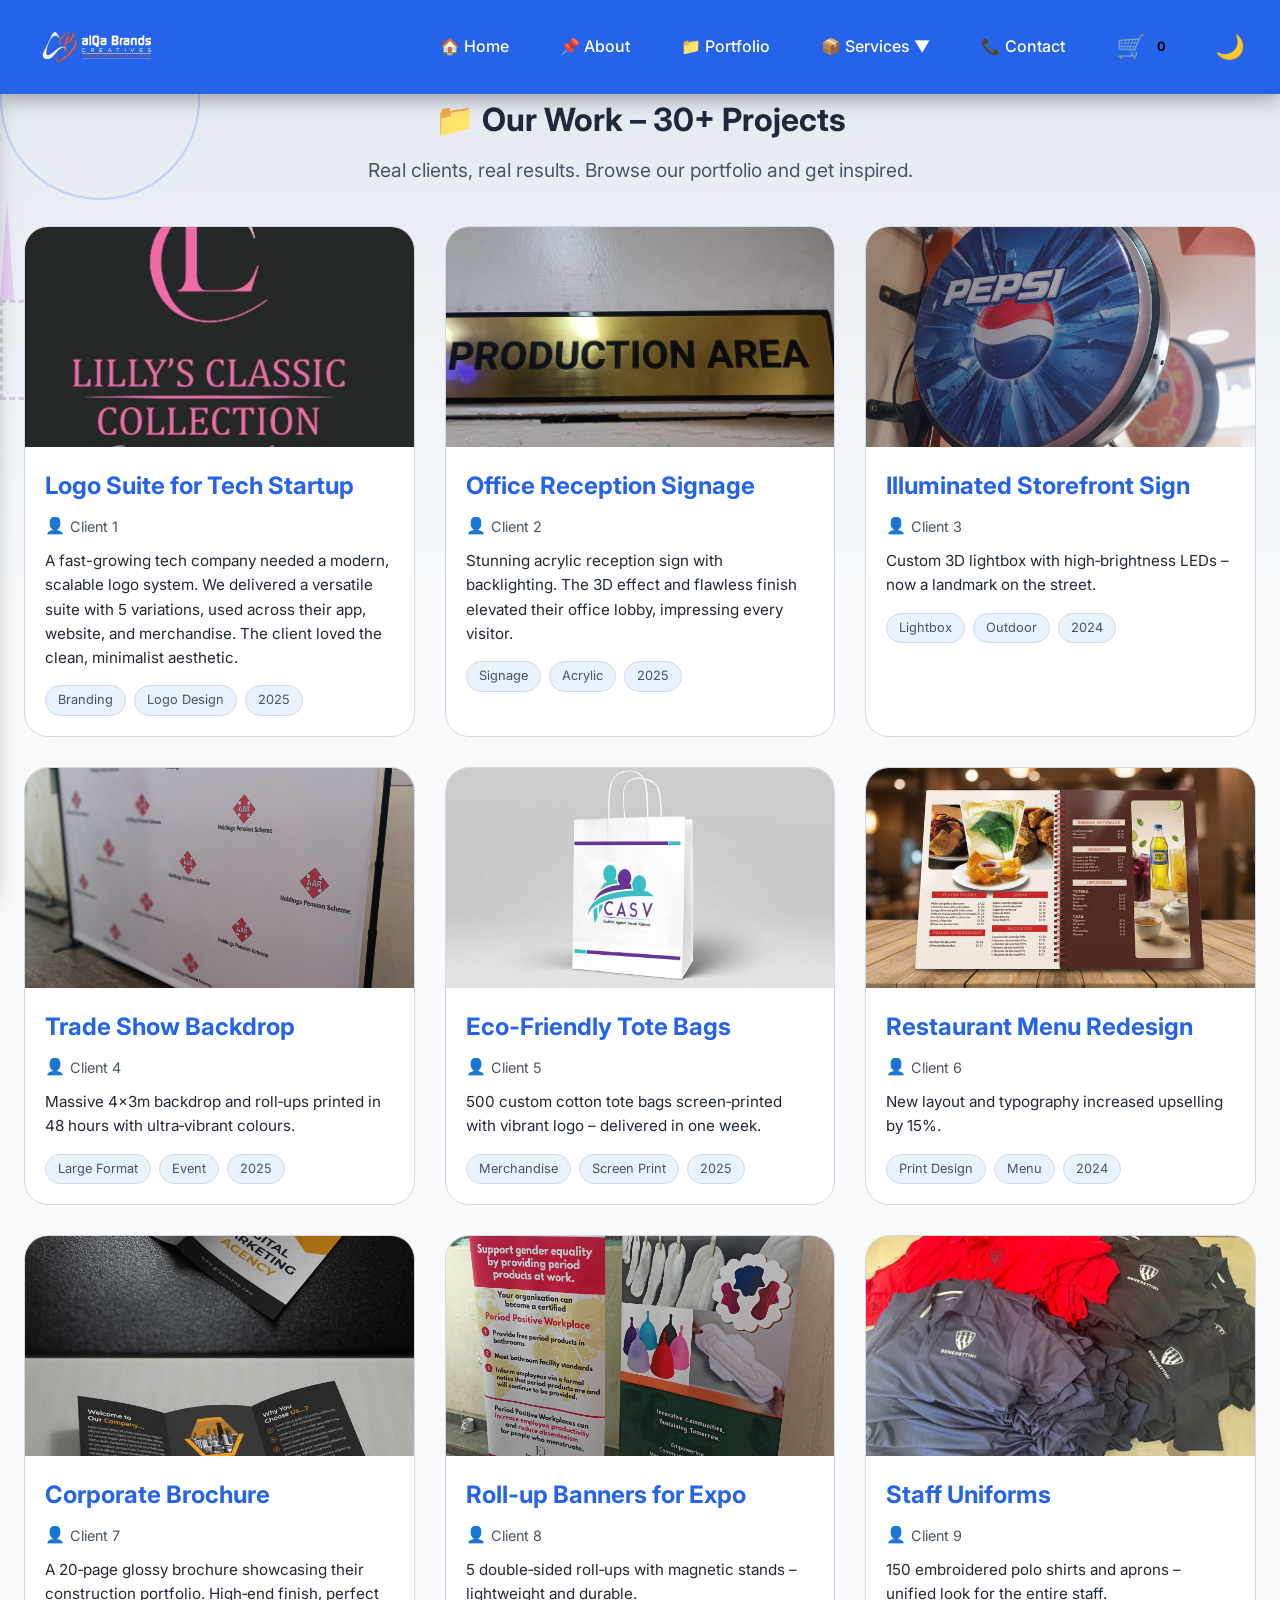
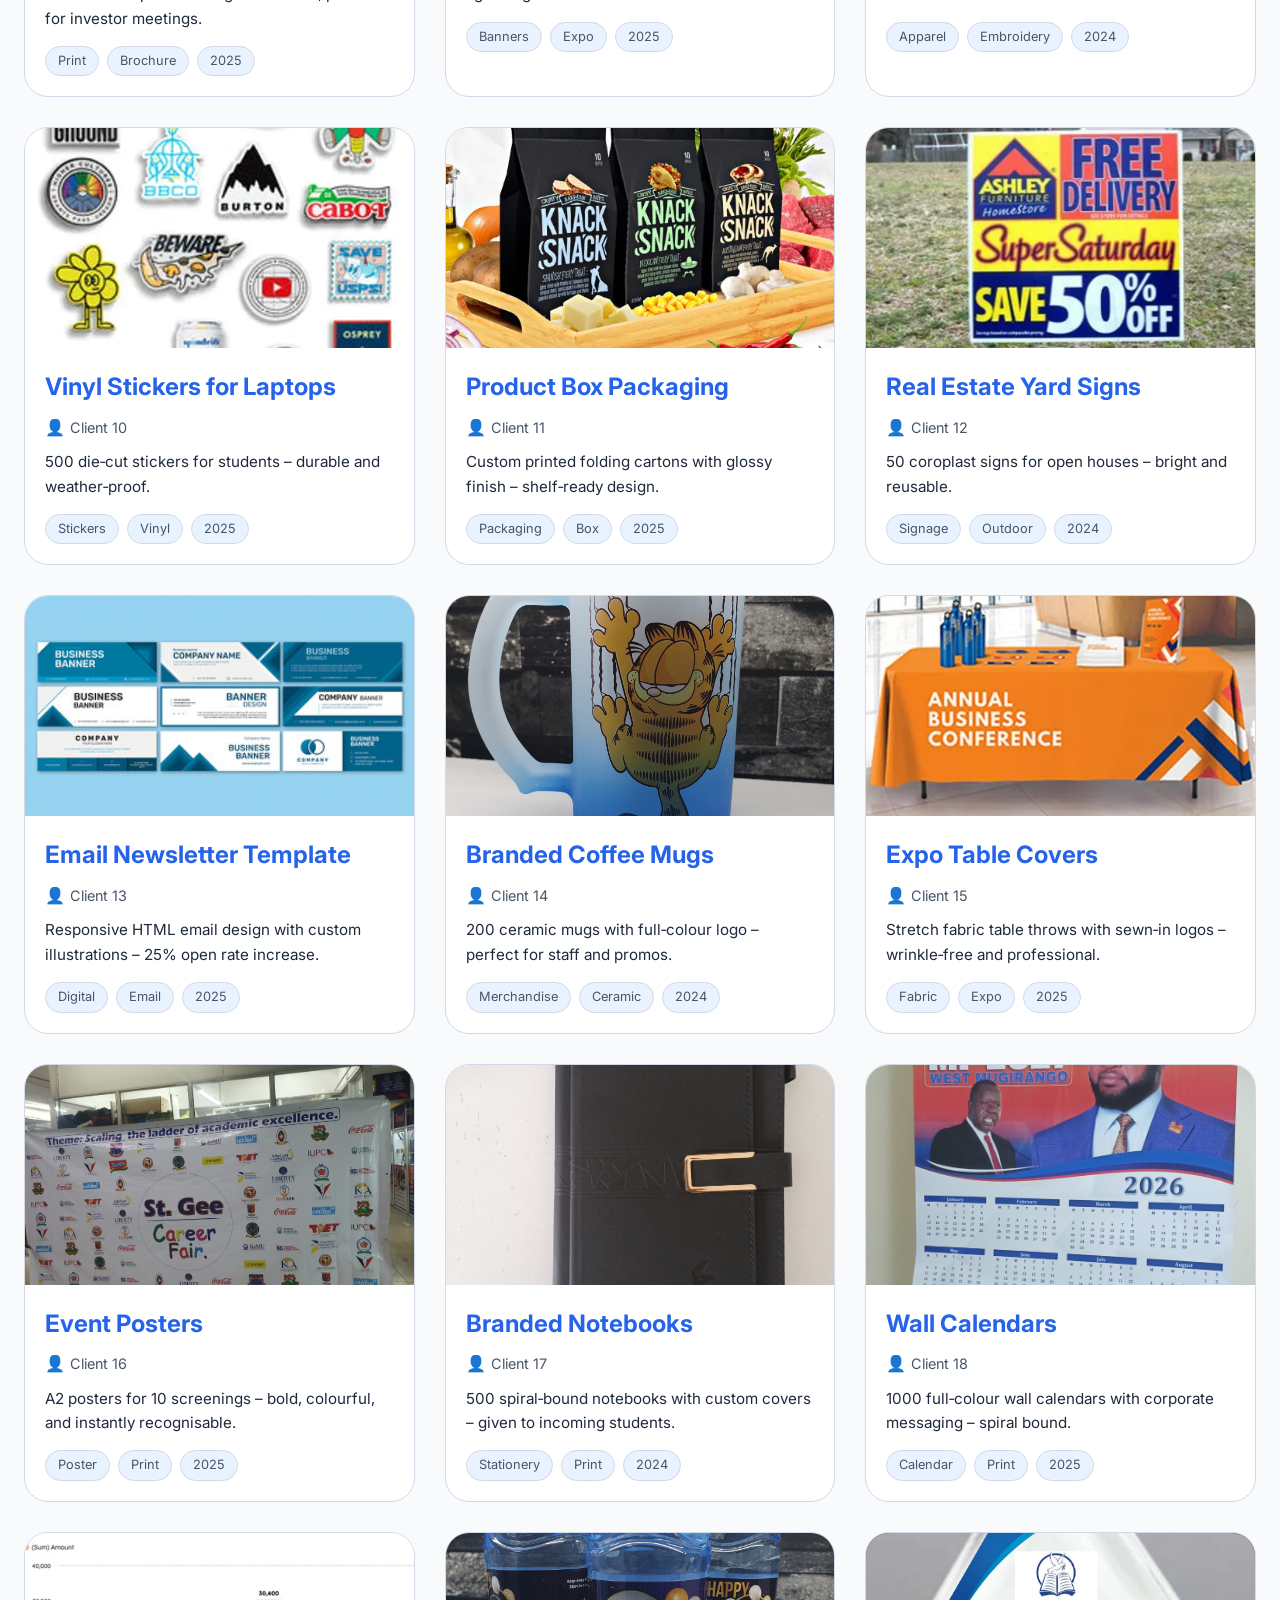
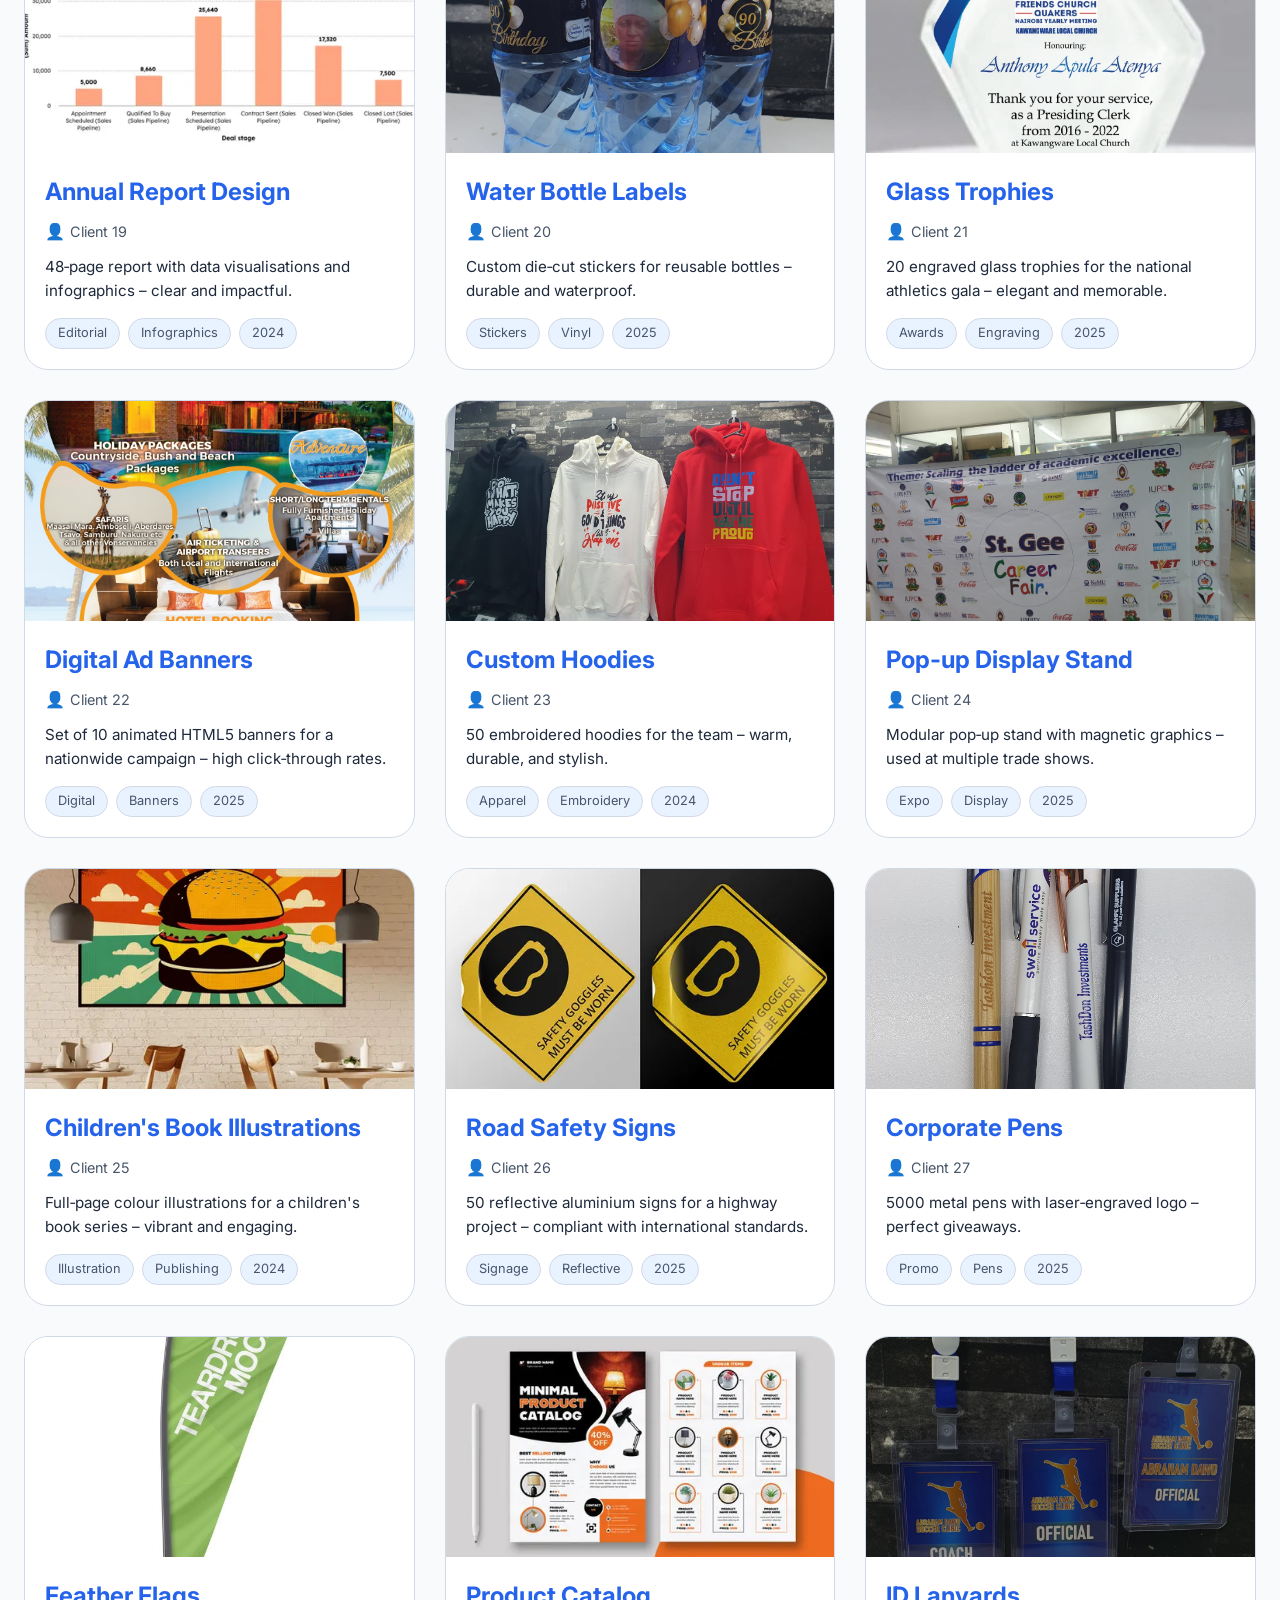
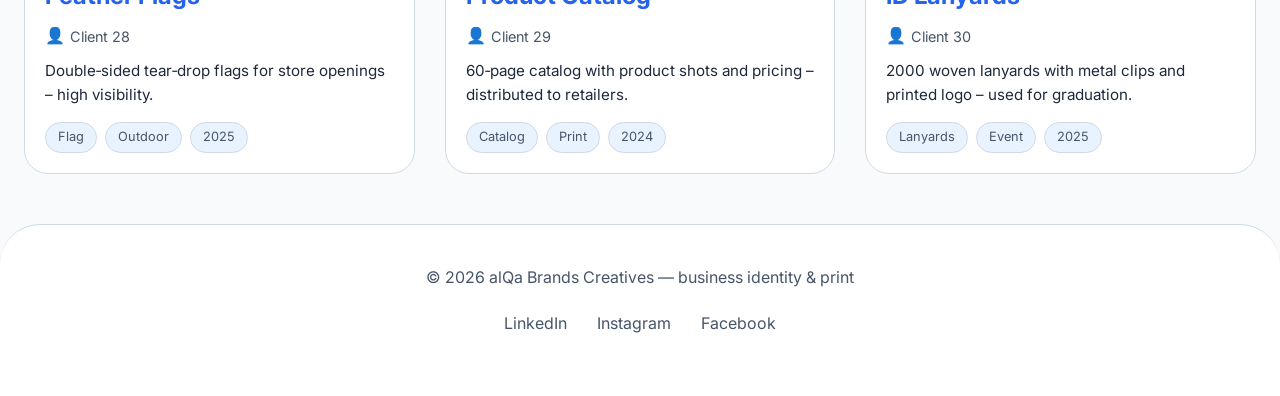
<file: portfolio.html>
<!DOCTYPE html>
<html lang="en" data-theme="dark">
<head>
    <meta charset="UTF-8">
    <meta name="viewport" content="width=device-width, initial-scale=1.0, maximum-scale=1.0, user-scalable=yes">
    <title>Our Work | Design, Branding & Printing in Kenya | alQa Brands</title>
    <meta name="description" content="Explore our portfolio of design, branding, and printing projects in Kenya. alQa Brands Creatives delivers exceptional results for businesses across the country.">
    <link href="https://fonts.googleapis.com/css2?family=Inter:wght@300;400;500;600;700;800;900&display=swap" rel="stylesheet">
    <link href="style.css" rel="stylesheet">
    <style>
        .portfolio-grid {
            display: grid;
            grid-template-columns: repeat(auto-fit, minmax(300px, 1fr));
            gap: 30px;
            margin: 40px 0;
        }
        .portfolio-card {
            background: var(--card-bg);
            border: 1px solid var(--border-color);
            border-radius: 24px;
            overflow: hidden;
            transition: 0.3s;
            display: flex;
            flex-direction: column;
        }
        .portfolio-card:hover {
            transform: translateY(-8px);
            border-color: var(--accent);
            box-shadow: var(--shadow);
        }
        .portfolio-img {
            width: 100%;
            height: 220px;
            object-fit: cover;
            background: #222;
        }
        .portfolio-info {
            padding: 20px;
        }
        .portfolio-info h3 {
            font-size: 1.5rem;
            color: var(--accent);
            margin-bottom: 8px;
        }
        .portfolio-client {
            font-size: 0.9rem;
            color: var(--text-muted);
            margin-bottom: 10px;
            display: flex;
            align-items: center;
            gap: 5px;
        }
        .portfolio-client::before {
            content: "👤";
            font-size: 1rem;
        }
        .portfolio-story {
            color: var(--text-color);
            font-size: 0.95rem;
            line-height: 1.6;
            margin-bottom: 15px;
        }
        .portfolio-tags {
            display: flex;
            flex-wrap: wrap;
            gap: 8px;
            margin-top: 10px;
        }
        .portfolio-tag {
            background: rgba(43,127,255,0.1);
            border: 1px solid var(--border-color);
            border-radius: 30px;
            padding: 4px 12px;
            font-size: 0.8rem;
            color: var(--text-muted);
        }
        .page-title { text-align: center; margin-bottom: 10px; }
        .page-description { text-align: center; margin-bottom: 40px; color: var(--text-muted); }
    </style>
</head>
<body>
<!-- Loading Screen -->
<div id="loading-screen" class="loading-screen">
    <div class="spinner"></div>
    <p>Loading...</p>
</div>

<!-- Force hide loading screen after 1 second (backup) -->
<script>
    setTimeout(function() {
        var ls = document.getElementById('loading-screen');
        if (ls) ls.style.display = 'none';
    }, 1000);
</script>

<div class="doodle-wrapper">
    <div class="doodle shape-circle"></div>
    <div class="doodle shape-triangle"></div>
    <div class="doodle shape-square"></div>
    <div class="doodle shape-blob"></div>
</div>

<!-- Toast notification - hidden by default -->
<div id="toast" class="toast">Thank you for contacting us! We'll reach back within 24 hours.</div>

<!-- MODAL for adding to cart -->
<div id="cartModal" class="modal">
    <div class="modal-content">
        <h3 id="modalItemName">Add to quote</h3>
        <label for="modalQuantity">Quantity</label>
        <input type="number" id="modalQuantity" value="1" min="1">
        <label for="modalNote">Note (size, color, details)</label>
        <textarea id="modalNote" placeholder="e.g., A0 size, red background..."></textarea>
        <div class="modal-actions">
            <button class="cancel" onclick="closeModal()">Cancel</button>
            <button class="confirm" onclick="confirmAddToCart()">Add to quote</button>
        </div>
    </div>
</div>

<!-- Channel selection modal (WhatsApp / Email) -->
<div id="channelModal" class="modal channel-modal">
    <div class="modal-content">
        <h3>Choose how to send</h3>
        <div class="channel-options">
            <div class="channel-option" onclick="sendViaWhatsApp()">
                <div class="icon">💬</div>
                <span>WhatsApp</span>
            </div>
            <div class="channel-option" onclick="sendViaEmail()">
                <div class="icon">📧</div>
                <span>Email</span>
            </div>
        </div>
        <div class="modal-actions" style="justify-content: center;">
            <button class="cancel" onclick="closeChannelModal()">Cancel</button>
        </div>
    </div>
</div>

<!-- Overlay for mobile sidebar -->
<div id="overlay" class="overlay" onclick="closeNav()"></div>

<!-- Mobile Sidebar -->
<div id="mySidebar" class="sidebar">
    <button class="sidebar-theme-toggle" onclick="toggleTheme()" id="theme-btn-mobile">☀️</button>
    <a href="index.html" onclick="closeNav()">🏠 Home</a>
    <a href="index.html#about" onclick="closeNav()">📌 About Us</a>
    <a href="portfolio.html" onclick="closeNav()">📁 Portfolio</a>
    <a href="#quote-area" class="sidebar-cart-link" onclick="closeNav()">🛒 Quote (<span id="sidebar-cart-count">0</span>)</a>
    <a href="design.html" onclick="closeNav()">🎨 Design</a>
    <a href="branding.html" onclick="closeNav()">🏷️ Branding</a>
    <a href="printing.html" onclick="closeNav()">🖨️ Printing</a>
    <button class="dropdown-btn">▼ All Products</button>
    <div class="dropdown-container">
        <a href="printing.html#signage" onclick="closeNav()">Signage</a>
        <a href="printing.html#posters" onclick="closeNav()">Posters</a>
        <a href="printing.html#stickers" onclick="closeNav()">Stickers</a>
        <a href="printing.html#canvas" onclick="closeNav()">Canvas Prints</a>
        <a href="printing.html#rollups" onclick="closeNav()">Roll-ups</a>
        <a href="printing.html#etc" onclick="closeNav()">e.t.c</a>
    </div>
    <a href="index.html#contact" onclick="closeNav()">📞 Contact</a>
    <div style="position: absolute; bottom: 20px; width:100%; text-align:center; font-size:0.8rem;">&copy; 2026 alQa Business</div>
</div>

<!-- Floating Cart (mobile & desktop) -->
<a href="#quote-area" class="cart-float" id="cart-float">🛒 Quote (<span id="cart-count">0</span>)</a>

<header>
    <div class="logo">
        <a href="index.html" title="Back to top">
            <img src="images/logo/best logo.png" class="logo-img" alt="alQa">
        </a>
    </div>

    <!-- Desktop Navigation with emojis -->
    <nav class="desktop-nav">
        <ul>
            <li><a href="index.html">🏠 Home</a></li>
            <li><a href="index.html#about">📌 About</a></li>
            <li><a href="portfolio.html">📁 Portfolio</a></li>
            <li class="dropdown">
                <a href="#">📦 Services ▼</a>
                <ul class="dropdown-menu">
                    <li><a href="design.html">🎨 Design</a></li>
                    <li><a href="branding.html">🏷️ Branding</a></li>
                    <li><a href="printing.html">🖨️ Printing</a></li>
                </ul>
            </li>
            <li><a href="index.html#contact">📞 Contact</a></li>
            <li><a href="#quote-area" class="cart-nav">🛒 <span id="nav-cart-count">0</span></a></li>
            <li><button class="theme-toggle" onclick="toggleTheme()" id="theme-btn-desktop">☀️</button></li>
        </ul>
    </nav>

    <!-- Mobile Controls -->
    <div class="mobile-controls">
        <a href="#quote-area" class="cart-nav">🛒 <span id="nav-cart-count-mobile">0</span></a>
        <button class="menu-toggle" onclick="openNav()">☰</button>
    </div>
</header>

<div class="container">
    <h1 class="page-title">📁 Our Work – 30+ Projects</h1>
    <p class="page-description">Real clients, real results. Browse our portfolio and get inspired.</p>

    <div class="portfolio-grid">
        <!-- 1 -->
        <div class="portfolio-card">
            <img src="images/design/logosuit.jpg" alt="Logo design" class="portfolio-img">
            <div class="portfolio-info">
                <h3>Logo Suite for Tech Startup</h3>
                <div class="portfolio-client">Client 1</div>
                <p class="portfolio-story">A fast-growing tech company needed a modern, scalable logo system. We delivered a versatile suite with 5 variations, used across their app, website, and merchandise. The client loved the clean, minimalist aesthetic.</p>
                <div class="portfolio-tags"><span class="portfolio-tag">Branding</span><span class="portfolio-tag">Logo Design</span><span class="portfolio-tag">2025</span></div>
            </div>
        </div>
        <!-- 2 -->
        <div class="portfolio-card">
            <img src="images/branding/sign.jpg" alt="Signage" class="portfolio-img">
            <div class="portfolio-info">
                <h3>Office Reception Signage</h3>
                <div class="portfolio-client">Client 2</div>
                <p class="portfolio-story">Stunning acrylic reception sign with backlighting. The 3D effect and flawless finish elevated their office lobby, impressing every visitor.</p>
                <div class="portfolio-tags"><span class="portfolio-tag">Signage</span><span class="portfolio-tag">Acrylic</span><span class="portfolio-tag">2025</span></div>
            </div>
        </div>
        <!-- 3 -->
        <div class="portfolio-card">
            <img src="images/printing/lightbox.jpg" alt="3D lightbox" class="portfolio-img">
            <div class="portfolio-info">
                <h3>Illuminated Storefront Sign</h3>
                <div class="portfolio-client">Client 3</div>
                <p class="portfolio-story">Custom 3D lightbox with high‑brightness LEDs – now a landmark on the street.</p>
                <div class="portfolio-tags"><span class="portfolio-tag">Lightbox</span><span class="portfolio-tag">Outdoor</span><span class="portfolio-tag">2024</span></div>
            </div>
        </div>
        <!-- 4 -->
        <div class="portfolio-card">
            <img src="images/printing/event banners.jpg" alt="Event banners" class="portfolio-img">
            <div class="portfolio-info">
                <h3>Trade Show Backdrop</h3>
                <div class="portfolio-client">Client 4</div>
                <p class="portfolio-story">Massive 4x3m backdrop and roll‑ups printed in 48 hours with ultra‑vibrant colours.</p>
                <div class="portfolio-tags"><span class="portfolio-tag">Large Format</span><span class="portfolio-tag">Event</span><span class="portfolio-tag">2025</span></div>
            </div>
        </div>
        <!-- 5 -->
        <div class="portfolio-card">
            <img src="images/branding/shoppingbags.jpg" alt="Tote bags" class="portfolio-img">
            <div class="portfolio-info">
                <h3>Eco‑Friendly Tote Bags</h3>
                <div class="portfolio-client">Client 5</div>
                <p class="portfolio-story">500 custom cotton tote bags screen‑printed with vibrant logo – delivered in one week.</p>
                <div class="portfolio-tags"><span class="portfolio-tag">Merchandise</span><span class="portfolio-tag">Screen Print</span><span class="portfolio-tag">2025</span></div>
            </div>
        </div>
        <!-- 6 -->
        <div class="portfolio-card">
            <img src="images/design/menu.jpeg" alt="Restaurant menu" class="portfolio-img">
            <div class="portfolio-info">
                <h3>Restaurant Menu Redesign</h3>
                <div class="portfolio-client">Client 6</div>
                <p class="portfolio-story">New layout and typography increased upselling by 15%.</p>
                <div class="portfolio-tags"><span class="portfolio-tag">Print Design</span><span class="portfolio-tag">Menu</span><span class="portfolio-tag">2024</span></div>
            </div>
        </div>
        <!-- 7 -->
        <div class="portfolio-card">
            <img src="images/design/brochure.jpeg" alt="Brochure" class="portfolio-img">
            <div class="portfolio-info">
                <h3>Corporate Brochure</h3>
                <div class="portfolio-client">Client 7</div>
                <p class="portfolio-story">A 20‑page glossy brochure showcasing their construction portfolio. High‑end finish, perfect for investor meetings.</p>
                <div class="portfolio-tags"><span class="portfolio-tag">Print</span><span class="portfolio-tag">Brochure</span><span class="portfolio-tag">2025</span></div>
            </div>
        </div>
        <!-- 8 -->
        <div class="portfolio-card">
            <img src="images/printing/roll up.jpg" alt="Roll‑up banner" class="portfolio-img">
            <div class="portfolio-info">
                <h3>Roll‑up Banners for Expo</h3>
                <div class="portfolio-client">Client 8</div>
                <p class="portfolio-story">5 double‑sided roll‑ups with magnetic stands – lightweight and durable.</p>
                <div class="portfolio-tags"><span class="portfolio-tag">Banners</span><span class="portfolio-tag">Expo</span><span class="portfolio-tag">2025</span></div>
            </div>
        </div>
        <!-- 9 -->
        <div class="portfolio-card">
            <img src="images/branding/uniform.webp" alt="Uniforms" class="portfolio-img">
            <div class="portfolio-info">
                <h3>Staff Uniforms</h3>
                <div class="portfolio-client">Client 9</div>
                <p class="portfolio-story">150 embroidered polo shirts and aprons – unified look for the entire staff.</p>
                <div class="portfolio-tags"><span class="portfolio-tag">Apparel</span><span class="portfolio-tag">Embroidery</span><span class="portfolio-tag">2024</span></div>
            </div>
        </div>
        <!-- 10 -->
        <div class="portfolio-card">
            <img src="images/printing/vinyl stickers.webp" alt="Vinyl stickers" class="portfolio-img">
            <div class="portfolio-info">
                <h3>Vinyl Stickers for Laptops</h3>
                <div class="portfolio-client">Client 10</div>
                <p class="portfolio-story">500 die‑cut stickers for students – durable and weather‑proof.</p>
                <div class="portfolio-tags"><span class="portfolio-tag">Stickers</span><span class="portfolio-tag">Vinyl</span><span class="portfolio-tag">2025</span></div>
            </div>
        </div>
        <!-- 11 -->
        <div class="portfolio-card">
            <img src="images/design/productbox.webp" alt="Product box" class="portfolio-img">
            <div class="portfolio-info">
                <h3>Product Box Packaging</h3>
                <div class="portfolio-client">Client 11</div>
                <p class="portfolio-story">Custom printed folding cartons with glossy finish – shelf‑ready design.</p>
                <div class="portfolio-tags"><span class="portfolio-tag">Packaging</span><span class="portfolio-tag">Box</span><span class="portfolio-tag">2025</span></div>
            </div>
        </div>
        <!-- 12 -->
        <div class="portfolio-card">
            <img src="images/printing/coroplast.webp" alt="Coroplast sign" class="portfolio-img">
            <div class="portfolio-info">
                <h3>Real Estate Yard Signs</h3>
                <div class="portfolio-client">Client 12</div>
                <p class="portfolio-story">50 coroplast signs for open houses – bright and reusable.</p>
                <div class="portfolio-tags"><span class="portfolio-tag">Signage</span><span class="portfolio-tag">Outdoor</span><span class="portfolio-tag">2024</span></div>
            </div>
        </div>
        <!-- 13 -->
        <div class="portfolio-card">
            <img src="images/design/email header.jpg" alt="Email header" class="portfolio-img">
            <div class="portfolio-info">
                <h3>Email Newsletter Template</h3>
                <div class="portfolio-client">Client 13</div>
                <p class="portfolio-story">Responsive HTML email design with custom illustrations – 25% open rate increase.</p>
                <div class="portfolio-tags"><span class="portfolio-tag">Digital</span><span class="portfolio-tag">Email</span><span class="portfolio-tag">2025</span></div>
            </div>
        </div>
        <!-- 14 -->
        <div class="portfolio-card">
            <img src="images/branding/cups2.jpg" alt="Mugs" class="portfolio-img">
            <div class="portfolio-info">
                <h3>Branded Coffee Mugs</h3>
                <div class="portfolio-client">Client 14</div>
                <p class="portfolio-story">200 ceramic mugs with full‑colour logo – perfect for staff and promos.</p>
                <div class="portfolio-tags"><span class="portfolio-tag">Merchandise</span><span class="portfolio-tag">Ceramic</span><span class="portfolio-tag">2024</span></div>
            </div>
        </div>
        <!-- 15 -->
        <div class="portfolio-card">
            <img src="images/printing/table throw.webp" alt="Table throw" class="portfolio-img">
            <div class="portfolio-info">
                <h3>Expo Table Covers</h3>
                <div class="portfolio-client">Client 15</div>
                <p class="portfolio-story">Stretch fabric table throws with sewn‑in logos – wrinkle‑free and professional.</p>
                <div class="portfolio-tags"><span class="portfolio-tag">Fabric</span><span class="portfolio-tag">Expo</span><span class="portfolio-tag">2025</span></div>
            </div>
        </div>
        <!-- 16 -->
        <div class="portfolio-card">
            <img src="images/design/pos.jpg" alt="Poster" class="portfolio-img">
            <div class="portfolio-info">
                <h3>Event Posters</h3>
                <div class="portfolio-client">Client 16</div>
                <p class="portfolio-story">A2 posters for 10 screenings – bold, colourful, and instantly recognisable.</p>
                <div class="portfolio-tags"><span class="portfolio-tag">Poster</span><span class="portfolio-tag">Print</span><span class="portfolio-tag">2025</span></div>
            </div>
        </div>
        <!-- 17 -->
        <div class="portfolio-card">
            <img src="images/branding/booklet.jpg" alt="Notebook" class="portfolio-img">
            <div class="portfolio-info">
                <h3>Branded Notebooks</h3>
                <div class="portfolio-client">Client 17</div>
                <p class="portfolio-story">500 spiral‑bound notebooks with custom covers – given to incoming students.</p>
                <div class="portfolio-tags"><span class="portfolio-tag">Stationery</span><span class="portfolio-tag">Print</span><span class="portfolio-tag">2024</span></div>
            </div>
        </div>
        <!-- 18 -->
        <div class="portfolio-card">
            <img src="images/printing/calender.jpg" alt="Calendar" class="portfolio-img">
            <div class="portfolio-info">
                <h3>Wall Calendars</h3>
                <div class="portfolio-client">Client 18</div>
                <p class="portfolio-story">1000 full‑colour wall calendars with corporate messaging – spiral bound.</p>
                <div class="portfolio-tags"><span class="portfolio-tag">Calendar</span><span class="portfolio-tag">Print</span><span class="portfolio-tag">2025</span></div>
            </div>
        </div>
        <!-- 19 -->
        <div class="portfolio-card">
            <img src="images/design/charts.webp" alt="Charts" class="portfolio-img">
            <div class="portfolio-info">
                <h3>Annual Report Design</h3>
                <div class="portfolio-client">Client 19</div>
                <p class="portfolio-story">48‑page report with data visualisations and infographics – clear and impactful.</p>
                <div class="portfolio-tags"><span class="portfolio-tag">Editorial</span><span class="portfolio-tag">Infographics</span><span class="portfolio-tag">2024</span></div>
            </div>
        </div>
        <!-- 20 -->
        <div class="portfolio-card">
            <img src="images/printing/water bottle stickers.jpeg" alt="Bottle stickers" class="portfolio-img">
            <div class="portfolio-info">
                <h3>Water Bottle Labels</h3>
                <div class="portfolio-client">Client 20</div>
                <p class="portfolio-story">Custom die‑cut stickers for reusable bottles – durable and waterproof.</p>
                <div class="portfolio-tags"><span class="portfolio-tag">Stickers</span><span class="portfolio-tag">Vinyl</span><span class="portfolio-tag">2025</span></div>
            </div>
        </div>
        <!-- 21 -->
        <div class="portfolio-card">
            <img src="images/branding/glass trophies.jpeg" alt="Trophies" class="portfolio-img">
            <div class="portfolio-info">
                <h3>Glass Trophies</h3>
                <div class="portfolio-client">Client 21</div>
                <p class="portfolio-story">20 engraved glass trophies for the national athletics gala – elegant and memorable.</p>
                <div class="portfolio-tags"><span class="portfolio-tag">Awards</span><span class="portfolio-tag">Engraving</span><span class="portfolio-tag">2025</span></div>
            </div>
        </div>
        <!-- 22 -->
        <div class="portfolio-card">
            <img src="images/design/design1.jpg" alt="Media banners" class="portfolio-img">
            <div class="portfolio-info">
                <h3>Digital Ad Banners</h3>
                <div class="portfolio-client">Client 22</div>
                <p class="portfolio-story">Set of 10 animated HTML5 banners for a nationwide campaign – high click‑through rates.</p>
                <div class="portfolio-tags"><span class="portfolio-tag">Digital</span><span class="portfolio-tag">Banners</span><span class="portfolio-tag">2025</span></div>
            </div>
        </div>
        <!-- 23 -->
        <div class="portfolio-card">
            <img src="images/branding/hoodie2.jpeg" alt="Hoodie" class="portfolio-img">
            <div class="portfolio-info">
                <h3>Custom Hoodies</h3>
                <div class="portfolio-client">Client 23</div>
                <p class="portfolio-story">50 embroidered hoodies for the team – warm, durable, and stylish.</p>
                <div class="portfolio-tags"><span class="portfolio-tag">Apparel</span><span class="portfolio-tag">Embroidery</span><span class="portfolio-tag">2024</span></div>
            </div>
        </div>
        <!-- 24 -->
        <div class="portfolio-card">
            <img src="images/printing/pos.jpg" alt="Pop‑up stand" class="portfolio-img">
            <div class="portfolio-info">
                <h3>Pop‑up Display Stand</h3>
                <div class="portfolio-client">Client 24</div>
                <p class="portfolio-story">Modular pop‑up stand with magnetic graphics – used at multiple trade shows.</p>
                <div class="portfolio-tags"><span class="portfolio-tag">Expo</span><span class="portfolio-tag">Display</span><span class="portfolio-tag">2025</span></div>
            </div>
        </div>
        <!-- 25 -->
        <div class="portfolio-card">
            <img src="images/design/custom illustrations.webp" alt="Illustration" class="portfolio-img">
            <div class="portfolio-info">
                <h3>Children's Book Illustrations</h3>
                <div class="portfolio-client">Client 25</div>
                <p class="portfolio-story">Full‑page colour illustrations for a children's book series – vibrant and engaging.</p>
                <div class="portfolio-tags"><span class="portfolio-tag">Illustration</span><span class="portfolio-tag">Publishing</span><span class="portfolio-tag">2024</span></div>
            </div>
        </div>
        <!-- 26 -->
        <div class="portfolio-card">
            <img src="images/printing/reflective signs.webp" alt="Reflective signs" class="portfolio-img">
            <div class="portfolio-info">
                <h3>Road Safety Signs</h3>
                <div class="portfolio-client">Client 26</div>
                <p class="portfolio-story">50 reflective aluminium signs for a highway project – compliant with international standards.</p>
                <div class="portfolio-tags"><span class="portfolio-tag">Signage</span><span class="portfolio-tag">Reflective</span><span class="portfolio-tag">2025</span></div>
            </div>
        </div>
        <!-- 27 -->
        <div class="portfolio-card">
            <img src="images/branding/pens.jpg" alt="Pens" class="portfolio-img">
            <div class="portfolio-info">
                <h3>Corporate Pens</h3>
                <div class="portfolio-client">Client 27</div>
                <p class="portfolio-story">5000 metal pens with laser‑engraved logo – perfect giveaways.</p>
                <div class="portfolio-tags"><span class="portfolio-tag">Promo</span><span class="portfolio-tag">Pens</span><span class="portfolio-tag">2025</span></div>
            </div>
        </div>
        <!-- 28 -->
        <div class="portfolio-card">
            <img src="images/printing/tear drop.jpeg" alt="Tear drop flag" class="portfolio-img">
            <div class="portfolio-info">
                <h3>Feather Flags</h3>
                <div class="portfolio-client">Client 28</div>
                <p class="portfolio-story">Double‑sided tear‑drop flags for store openings – high visibility.</p>
                <div class="portfolio-tags"><span class="portfolio-tag">Flag</span><span class="portfolio-tag">Outdoor</span><span class="portfolio-tag">2025</span></div>
            </div>
        </div>
        <!-- 29 -->
        <div class="portfolio-card">
            <img src="images/design/product catalog.webp" alt="Catalog" class="portfolio-img">
            <div class="portfolio-info">
                <h3>Product Catalog</h3>
                <div class="portfolio-client">Client 29</div>
                <p class="portfolio-story">60‑page catalog with product shots and pricing – distributed to retailers.</p>
                <div class="portfolio-tags"><span class="portfolio-tag">Catalog</span><span class="portfolio-tag">Print</span><span class="portfolio-tag">2024</span></div>
            </div>
        </div>
        <!-- 30 -->
        <div class="portfolio-card">
            <img src="images/branding/lanyards.jpeg" alt="Lanyards" class="portfolio-img">
            <div class="portfolio-info">
                <h3>ID Lanyards</h3>
                <div class="portfolio-client">Client 30</div>
                <p class="portfolio-story">2000 woven lanyards with metal clips and printed logo – used for graduation.</p>
                <div class="portfolio-tags"><span class="portfolio-tag">Lanyards</span><span class="portfolio-tag">Event</span><span class="portfolio-tag">2025</span></div>
            </div>
        </div>
    </div>

    <!-- dynamic quote area -->
    <div id="quote-area">
        <h3>📋 Your quote summary</h3>
        <div class="quote-items" id="quote-list"></div>
        <div class="quote-total" id="quote-total">Total: KSh 0</div>
        <div class="quote-actions">
            <button onclick="clearQuote()">🗑️ Clear</button>
            <button onclick="sendWhatsAppBusiness()">💬 Send via WhatsApp</button>
        </div>
    </div>
</div>

<footer>
    <p>&copy; 2026 alQa Brands Creatives — business identity & print</p>
    <div class="footer-links">
        <a href="https://www.linkedin.com/in/alqa-brands-6709a83b2?utm_source=share&utm_campaign=share_via&utm_content=profile&utm_medium=android_app">LinkedIn</a>
        <a href="https://www.instagram.com/alqabrands?utm_source=qr&igsh=M2hxM2FsOXcyb21q">Instagram</a>
        <a href="https://www.facebook.com/share/16WD14SCfo/">Facebook</a>
    </div>
</footer>
<script src="fyeti.js"></script>
</body>
</html>
</file>
<file: style.css>
:root {
    --bg-color: #0a0c0f;
    --bg-gradient: linear-gradient(180deg, #0f1a2f 0%, #0a0c0f 600px);
    --nav-bg: #1c07bb;
    --card-bg: #151a24;
    --border-color: #2a3342;
    --sidebar-bg: #11161e;
    --text-color: #edf2f7;
    --text-muted: #9aa8b9;
    --accent: #2b7fff;
    --accent-print: #d946ef;
    --contact-bg: #1e2b4f;
    --whatsapp: #25D366;
    --danger: #f87171;
    --success: #34d399;
    --card-hover: #1f2a3a;
    --shadow: 0 20px 30px -10px rgba(0,0,0,0.6);
}
[data-theme="light"] {
    --bg-color: #f8fafc;
    --bg-gradient: linear-gradient(180deg, #e2e8f0 0%, #f8fafc 600px);
    --nav-bg: #2563eb;
    --card-bg: #ffffff;
    --border-color: #d1d9e6;
    --sidebar-bg: #ffffff;
    --text-color: #1e293b;
    --text-muted: #475569;
    --accent: #2563eb;
    --contact-bg: #2563eb;
    --card-hover: #f1f5f9;
    --shadow: 0 20px 30px -10px rgba(0,0,0,0.1);
}
* { margin: 0; padding: 0; box-sizing: border-box; }
html { scroll-behavior: smooth; }
body {
    font-family: 'Inter', sans-serif;
    background-color: var(--bg-color);
    background-image: var(--bg-gradient);
    background-attachment: fixed;
    color: var(--text-color);
    line-height: 1.6;
    min-height: 100vh;
    overflow-x: hidden;
    transition: background 0.3s, color 0.3s;
}
.container { max-width: 1280px; margin: 0 auto; padding: 0 24px; position: relative; z-index: 2; }
.doodle-wrapper { position: fixed; inset: 0; overflow: hidden; z-index: 0; pointer-events: none; opacity: 0.2; }
.shape-circle { width: 200px; height: 200px; border-radius: 50%; border: 2px solid var(--accent); top: 5%; left: -5%; animation: driftRight 30s infinite linear; }
.shape-triangle { width: 0; height: 0; border-left: 7px solid transparent; border-right: 7px solid transparent; border-bottom: 100px solid var(--accent-print); bottom: 5%; right: 5%; animation: floatUpRotate 25s infinite linear; }
.shape-square { width: 100px; height: 100px; border: 3px dashed var(--text-muted); bottom: 15%; left: 10%; animation: tumbleRight 35s infinite linear; }
.shape-blob { width: 500px; height: 500px; background: radial-gradient(circle, var(--accent) 0%, transparent 70%); opacity: 0.03; top: 50%; left: 50%; transform: translate(-50%, -50%); filter: blur(70px); animation: pulseBig 12s infinite ease-in-out; }
@keyframes driftRight { 0% { transform: translateX(0) rotate(0); } 100% { transform: translateX(120vw) rotate(20deg); } }
@keyframes floatUpRotate { 0% { transform: translateY(0) rotate(0deg); } 100% { transform: translateY(-120vh) rotate(360deg); } }
@keyframes tumbleRight { 0% { left: -10%; transform: rotate(0deg); } 100% { left: 110%; transform: rotate(720deg); } }
@keyframes pulseBig { 0%,100% { transform: translate(-50%,-50%) scale(1); } 50% { transform: translate(-50%,-50%) scale(1.3); } }

/* Loading Screen */
.loading-screen {
    position: fixed;
    top: 0;
    left: 0;
    width: 100%;
    height: 100%;
    background: var(--bg-color);
    z-index: 9999;
    display: flex;
    flex-direction: column;
    align-items: center;
    justify-content: center;
    transition: opacity 0.5s ease;
}
.spinner {
    width: 50px;
    height: 50px;
    border: 5px solid var(--border-color);
    border-top-color: var(--accent);
    border-radius: 50%;
    animation: spin 1s linear infinite;
    margin-bottom: 15px;
}
.loading-screen p {
    color: var(--text-color);
    font-size: 1.2rem;
    font-weight: 500;
}
@keyframes spin {
    to { transform: rotate(360deg); }
}

/* laptop scene with logo */
.laptop-scene { display: flex; justify-content: center; align-items: flex-end; height: 280px; margin: 20px 0 20px; perspective: 1000px; position: relative; }
.laptop { position: relative; z-index: 10; width: 320px; transform-style: preserve-3d; transform: rotateX(8deg); animation: laptopFloat 5s ease-in-out infinite; }
.laptop-screen { width: 320px; height: 200px; background: #f8f5f5; border: 8px solid #333; border-radius: 12px 12px 0 0; display: flex; align-items: center; justify-content: center; box-shadow: 0 0 30px rgba(43,127,255,0.2); }
.laptop-display { width: 100%; height: 100%; background: linear-gradient(135deg, #f9fafc, hsl(210, 40%, 98%)); overflow: hidden; position: relative; display: flex; align-items: center; justify-content: center; }
.laptop-base { width: 360px; height: 18px; background: #333; border-radius: 0 0 15px 15px; position: absolute; bottom: -18px; left: -20px; box-shadow: 0 15px 30px rgba(0,0,0,0.7); }
.pop-icon { position: absolute; width: 48px; height: 48px; background: rgba(255,255,255,0.05); backdrop-filter: blur(4px); border-radius: 50%; display: flex; align-items: center; justify-content: center; border: 2px solid var(--accent); box-shadow: 0 0 25px var(--accent); opacity: 0; z-index: 20; }
.icon-design { animation: popOutLaptop 4s infinite ease-out 0s; left: 30%; top: 30%; }
.icon-brand { animation: popOutLaptop 4s infinite ease-out 1.2s; left: 50%; top: 40%; border-color: var(--accent-print); }
.icon-print { animation: popOutLaptop 4s infinite ease-out 2.4s; left: 40%; top: 50%; border-color: var(--whatsapp); }
@keyframes popOutLaptop { 0% { transform: scale(0) translateY(0); opacity: 0; } 15% { opacity: 1; } 100% { transform: scale(2) translateY(-180px); opacity: 0; } }
@keyframes laptopFloat { 0%,100% { transform: rotateX(8deg) translateY(0); } 50% { transform: rotateX(10deg) translateY(-8px); } }

/* Laptop logo styling - now fills the screen */
.laptop-logo {
    position: absolute;
    top: 0;
    left: 0;
    width: 100%;
    height: 100%;
    z-index: 5; /* below pop icons (z-index 20) */
    border: none;
    box-shadow: none;
    animation: none;
    background: transparent;
}
.laptop-logo img {
    width: 100%;
    height: 100%;
    object-fit: contain;  /* was 'cover' – now fits the whole image */
    display: block;
}

/* header & nav */
header { padding: 12px 30px; display: flex; justify-content: space-between; align-items: center; background: var(--nav-bg); box-shadow: 0 6px 18px rgba(0,0,0,0.3); position: sticky; top: 0; z-index: 2000; }
.logo { display: flex; align-items: center; }
.logo a { display: flex; align-items: center; text-decoration: none; }
.logo-img { height: 70px; width: auto; border-radius: 8px; object-fit: cover; cursor: pointer; }

/* Header left area for back button and logo */
.header-left {
    display: flex;
    align-items: center;
    gap: 15px;
}

/* Back button styling */
.back-btn {
    color: white;
    text-decoration: none;
    font-weight: 500;
    padding: 8px 12px;
    border: 1px solid transparent;
    border-radius: 30px;
    transition: 0.2s;
    font-size: 1.1rem;
}
.back-btn:hover {
    color: var(--accent);
    border-color: var(--accent);
    background: rgba(255,255,255,0.05);
}

/* On mobile, hide the back button to avoid clutter (users can use sidebar) */
@media (max-width: 700px) {
    .header-left .back-btn {
        display: none;
    }
}

/* Desktop Navigation */
.desktop-nav ul {
    display: flex;
    list-style: none;
    gap: 25px;
    align-items: center;
}
.desktop-nav .theme-toggle {
    background: none;
    border: none;
    font-size: 1.5rem;
    cursor: pointer;
    color: white;
    padding: 5px;
    transition: 0.2s;
}
.desktop-nav .theme-toggle:hover {
    transform: rotate(15deg);
}
.desktop-nav a {
    color: white;
    text-decoration: none;
    font-weight: 500;
    transition: color 0.2s;
    padding: 8px 12px;
    border: 1px solid transparent;
    border-radius: 30px;
}
.desktop-nav a:hover {
    color: var(--accent);
    border-color: var(--accent);
    background: rgba(255,255,255,0.05);
}
.desktop-nav .dropdown-menu a {
    display: block;
    padding: 10px 20px;
    border: 1px solid transparent;
    border-radius: 20px;
    margin: 2px 5px;
    transition: 0.2s;
}
.desktop-nav .dropdown-menu a:hover {
    background: rgba(43,127,255,0.2);
    border-color: var(--accent);
    transform: translateX(5px);
}
.page-title, .page-description { text-align: center; }
.page-description { margin-bottom: 40px; font-size: 1.2rem; color: var(--text-muted); }
.persuasive {
    text-align: center;
    margin: 60px 0 20px;
    padding: 20px;
    background: rgba(43,127,255,0.05);
    border-radius: 30px;
    border: 1px solid var(--border-color);
}
.persuasive h3 { font-size: 2rem; color: var(--accent); margin-bottom: 15px; }
.persuasive p { font-size: 1.2rem; max-width: 800px; margin: 0 auto; color: var(--text-muted); }
.desktop-nav .dropdown { position: relative; }
.desktop-nav .dropdown-menu {
    display: none;
    position: absolute;
    top: 100%;
    left: 0;
    background: var(--sidebar-bg);
    border: 1px solid var(--border-color);
    border-radius: 8px;
    padding: 10px 0;
    min-width: 150px;
    z-index: 100;
}
.desktop-nav .dropdown:hover .dropdown-menu { display: block; }
.desktop-nav .dropdown-menu li { list-style: none; }
.desktop-nav .dropdown-menu a {
    display: block;
    padding: 8px 20px;
    color: var(--text-color);
}
.desktop-nav .dropdown-menu a:hover { background: rgba(43,127,255,0.1); }
.desktop-nav .cart-nav {
    font-size: 1.5rem;
    color: white;
    text-decoration: none;
    display: inline-flex;
    align-items: center;
    gap: 4px;
    transition: 0.2s;
}
.desktop-nav .cart-nav:hover { transform: scale(1.1); }
.desktop-nav .cart-nav span {
    background: var(--accent);
    color: black;
    border-radius: 50%;
    width: 22px;
    height: 22px;
    display: inline-flex;
    align-items: center;
    justify-content: center;
    font-size: 0.8rem;
    font-weight: bold;
    line-height: 1;
}

/* Mobile controls */
.mobile-controls { display: none; }
.mobile-controls .cart-nav {
    font-size: 1.5rem;
    color: white;
    text-decoration: none;
    display: inline-flex;
    align-items: center;
    gap: 4px;
    transition: 0.2s;
}
.mobile-controls .cart-nav:hover { transform: scale(1.1); }
.mobile-controls .cart-nav span {
    background: var(--accent);
    color: black;
    border-radius: 50%;
    width: 22px;
    height: 22px;
    display: inline-flex;
    align-items: center;
    justify-content: center;
    font-size: 0.8rem;
    font-weight: bold;
    line-height: 1;
}
.menu-toggle { font-size: 1.8rem; cursor: pointer; color: white; background: none; border: none; padding: 5px; transition: 0.2s; }
.menu-toggle:hover { transform: rotate(15deg); }

/* sidebar (mobile) */
.sidebar { height: 100%; width: 300px; position: fixed; top: 0; left: -320px; background: var(--sidebar-bg); backdrop-filter: blur(12px); transition: 0.25s ease; padding-top: 90px; border-right: 1px solid var(--border-color); box-shadow: 8px 0 25px rgba(0,0,0,0.5); z-index: 1999; overflow-y: auto; }
.sidebar a, .dropdown-btn, .sidebar-theme-toggle { padding: 16px 28px; text-decoration: none; font-size: 1.1rem; color: var(--text-color); display: block; border: none; background: none; width: 100%; text-align: left; cursor: pointer; font-weight: 500; border-left: 3px solid transparent; transition: 0.2s; }
.sidebar a:hover, .dropdown-btn:hover, .sidebar-theme-toggle:hover { background: rgba(43,127,255,0.1); border-left-color: var(--accent); color: var(--accent); }
.sidebar-theme-toggle { font-size: 1.5rem; }
.dropdown-container { display: none; background: rgba(0,0,0,0.2); padding-left: 25px; }
.dropdown-container a { font-size: 0.95rem; padding: 12px 28px; color: var(--text-muted); }
.sidebar-cart-link { color: var(--accent) !important; font-weight: 700; border-top: 1px solid var(--border-color); margin-top: 15px; }
.overlay { position: fixed; display: none; inset: 0; background: rgba(0,0,0,0.65); z-index: 1998; cursor: pointer; backdrop-filter: blur(3px); }

/* cart float */
.cart-float { position: fixed; bottom: 25px; right: 25px; background: var(--whatsapp); color: white; padding: 14px 28px; border-radius: 7px; font-weight: 700; box-shadow: 0 8px 20px rgba(0,0,0,0.5); z-index: 1000; display: none; cursor: pointer; border: 1px solid rgba(255,255,255,0.15); font-size: 1.1rem; }
.cart-float:hover { background: #20ba5c; transform: scale(1.07); }

/* hero business style with images */
.hero { padding: 20px 0 7px; }
.hero-grid { display: grid; grid-template-columns: repeat(3,1fr); gap: 25px; margin-bottom: 40px; }
.hero-card {
    position: relative;
    display: flex;
    justify-content: center;
    align-items: center;
    height: 240px;
    border-radius: 24px;
    text-decoration: none;
    border: 1px solid var(--border-color);
    overflow: hidden;
    transition: 0.3s;
}
.hero-card img {
    position: absolute;
    top: 0;
    left: 0;
    width: 100%;
    height: 100%;
    object-fit: cover;
    z-index: 0;
}
.hero-card h2 {
    position: relative;
    z-index: 1;
    font-size: 2rem;
    font-weight: 900;
    text-transform: uppercase;
    letter-spacing: 3px;
    color: white;
    text-shadow: 0 4px 12px black;
    background: rgba(0,0,0,0.3);
    padding: 8px 20px;
    border-radius: 7px;
    backdrop-filter: blur(4px);
    border: 1px solid rgba(255,255,255,0.2);
}
.hero-card:hover { transform: translateY(-8px) scale(1.02); border-color: var(--accent); box-shadow: var(--shadow); }
.hero p { font-size: 1.3rem; color: var(--text-muted); max-width: 900px; margin: 0 auto 30px; text-align: center; }

.btn, .add-btn, .submit-btn { cursor: pointer; transition: 0.2s; border-radius: 12px; font-weight: 600; border: none; }
.btn { display: inline-block; background: var(--accent); color: white; padding: 14px 38px; text-decoration: none; font-size: 1.1rem; box-shadow: 0 6px 14px rgba(43,127,255,0.4); }
.btn:hover { background: #1a5fd9; transform: translateY(-3px); }
.add-btn { background: rgba(255,255,255,0.05); border: 1px solid var(--border-color); color: var(--accent); padding: 10px 18px; width: 100%; border-radius: 30px; font-weight: 600; }
.add-btn:hover { background: var(--accent); color: black; border-color: var(--accent); }

.btn-center { text-align: center; margin-top: 20px; }
.view-more { text-align: center; margin: 20px 0 40px; }

.section-title { font-size: 2.4rem; margin: 70px 0 35px; text-align: center; font-weight: 700; letter-spacing: -0.02em; position: relative; }
.section-title:after { content: ''; display: block; width: 70px; height: 4px; background: var(--accent); margin: 15px auto 0; border-radius: 4px; }

/* About Us section */
.about-grid { display: grid; grid-template-columns: 1fr 1fr; gap: 40px; margin: 40px 0; align-items: start; }
.about-text { background: var(--card-bg); border: 1px solid var(--border-color); border-radius: 32px; padding: 35px; transition: 0.3s; }
.about-text:hover { transform: translateY(-5px); border-color: var(--accent); box-shadow: var(--shadow); }
.about-text h3 { font-size: 1.8rem; margin-bottom: 20px; color: var(--accent); }
.about-text p { color: var(--text-muted); margin-bottom: 20px; font-size: 1.1rem; line-height: 1.7; }
.about-highlight { display: flex; gap: 20px; margin-top: 25px; flex-wrap: wrap; }
.about-highlight-item { background: rgba(43,127,255,0.1); border-radius: 20px; padding: 15px 20px; flex: 1; min-width: 140px; border: 1px solid rgba(43,127,255,0.3); }
.about-highlight-item span { display: block; font-size: 1.5rem; font-weight: 800; color: var(--accent); }
.about-highlight-item small { color: var(--text-muted); font-size: 0.9rem; }
.about-map { background: var(--card-bg); border: 1px solid var(--border-color); border-radius: 32px; padding: 25px; transition: 0.3s; height: fit-content; }
.about-map:hover { transform: translateY(-5px); border-color: var(--accent); box-shadow: var(--shadow); }
.about-map img { width: 100%; border-radius: 24px; border: 1px solid var(--border-color); margin-bottom: 20px; }
.about-map h4 { font-size: 1.4rem; margin-bottom: 15px; color: var(--accent); }
.about-map p { display: flex; align-items: center; gap: 10px; margin-bottom: 15px; color: var(--text-muted); }
.about-map i { font-style: normal; font-size: 1.5rem; }

.services-grid, .steps-grid, .why-grid { display: grid; grid-template-columns: repeat(auto-fit,minmax(240px,1fr)); gap: 30px; margin-bottom: 60px; }
.service-card, .step-card, .why-card { background: var(--card-bg); border: 1px solid var(--border-color); border-radius: 24px; padding: 30px 20px; text-align: center; transition: 0.3s; backdrop-filter: blur(5px); }
.service-card:hover, .step-card:hover, .why-card:hover { transform: translateY(-10px); border-color: var(--accent); background: var(--card-hover); box-shadow: var(--shadow); }
.service-icon, .step-icon { font-size: 3.5rem; margin-bottom: 20px; }
.service-card h3, .step-card h3, .why-card h3 { font-size: 1.5rem; margin-bottom: 12px; }
.service-card p, .step-card p, .why-card p { color: var(--text-muted); font-size: 0.95rem; }

.testimonials { display: grid; grid-template-columns: repeat(2,1fr); gap: 25px; margin: 40px 0; }
.testimonial-card { background: var(--card-bg); border-radius: 24px; padding: 30px; border: 1px solid var(--border-color); }
.testimonial-card p { font-style: italic; font-size: 1.1rem; margin-bottom: 15px; }
.testimonial-author { font-weight: 700; color: var(--accent); }

.gallery-grid { display: grid; grid-template-columns: repeat(auto-fit,minmax(200px,1fr)); gap: 20px; margin-bottom: 40px; }
.gallery-card { background: var(--card-bg); border-radius: 20px; overflow: hidden; border: 1px solid var(--border-color); transition: 0.3s; }
.gallery-card:hover { transform: translateY(-8px); border-color: var(--accent); box-shadow: var(--shadow); }
.gallery-img { width: 100%; height: 160px; object-fit: cover; background: #222; }
.gallery-info { padding: 15px; }
.gallery-info h3 { font-size: 1.2rem; margin-bottom: 4px; }

/* ========== HORIZONTAL CAROUSEL STYLES ========== */
.carousel-container {
    position: relative;
    width: 100%;
    border-radius: 28px;
    overflow: hidden;
    box-shadow: var(--shadow);
    border: 1px solid var(--border-color);
    margin-bottom: 40px;
    background: var(--card-bg);
}
.carousel-slides {
    display: flex;
    flex-direction: row;
    transition: transform 0.5s ease-in-out;
    height: 200px;
}
.carousel-slide {
    flex: 0 0 100%;
    height: 100%;
    display: flex;
    flex-direction: row;
    gap: 0;
    padding: 0;
    background: var(--card-bg);
}
.carousel-slide img {
    flex: 1;
    height: 100%;
    object-fit: cover;
    border: 1px solid var(--border-color);
    transition: transform 0.3s;
}
.carousel-slide img:hover {
    transform: scale(1.02);
    border-color: var(--accent);
    z-index: 2;
}
.carousel-arrow {
    position: absolute;
    top: 50%;
    transform: translateY(-50%);
    width: 40px;
    height: 40px;
    background: rgba(0,0,0,0.5);
    border: 1px solid rgba(255,255,255,0.2);
    border-radius: 50%;
    display: flex;
    align-items: center;
    justify-content: center;
    color: white;
    font-size: 1.5rem;
    cursor: pointer;
    z-index: 10;
    transition: 0.2s;
    backdrop-filter: blur(4px);
}
.carousel-arrow:hover {
    background: var(--accent);
    border-color: var(--accent);
}
.carousel-arrow.prev { left: 15px; }
.carousel-arrow.next { right: 15px; }
.carousel-dots {
    position: absolute;
    bottom: 15px;
    left: 50%;
    transform: translateX(-50%);
    display: flex;
    gap: 10px;
    z-index: 10;
}
.carousel-dot {
    width: 12px;
    height: 12px;
    border-radius: 50%;
    background: rgba(255,255,255,0.5);
    border: 1px solid rgba(0,0,0,0.3);
    cursor: pointer;
    transition: 0.2s;
}
.carousel-dot.active {
    background: var(--accent);
    transform: scale(1.2);
}
.carousel-container:hover .carousel-slides {
    animation-play-state: paused;
}
@media (max-width: 700px) {
    .carousel-slides { height: 150px; }
}
@media (max-width: 480px) {
    .carousel-slides { height: 120px; }
}

/* ===== MODAL FOR ADD TO CART ===== */
.modal {
    display: none;
    position: fixed;
    top: 0; left: 0; width: 100%; height: 100%;
    background: rgba(0,0,0,0.7);
    align-items: center;
    justify-content: center;
    z-index: 3000;
    backdrop-filter: blur(5px);
}
.modal.active { display: flex; }
.modal-content {
    background: var(--card-bg);
    border: 2px solid var(--accent);
    border-radius: 32px;
    padding: 30px;
    max-width: 400px;
    width: 90%;
    box-shadow: var(--shadow);
}
.modal-content h3 { font-size: 1.8rem; margin-bottom: 20px; color: var(--accent); }
.modal-content label { display: block; margin: 15px 0 5px; color: var(--text-muted); }
.modal-content input, .modal-content textarea {
    width: 100%;
    padding: 12px;
    background: rgba(255,255,255,0.05);
    border: 1px solid var(--border-color);
    border-radius: 16px;
    color: var(--text-color);
    font-family: 'Inter', sans-serif;
}
.modal-content textarea { resize: vertical; min-height: 80px; }
.modal-actions { display: flex; gap: 15px; margin-top: 25px; justify-content: flex-end; }
.modal-actions button { padding: 12px 24px; border-radius: 40px; font-weight: 700; cursor: pointer; border: none; transition: 0.2s; }
.modal-actions .cancel { background: transparent; border: 2px solid var(--border-color); color: var(--text-muted); }
.modal-actions .cancel:hover { border-color: var(--danger); color: var(--danger); }
.modal-actions .confirm { background: var(--accent); color: black; }
.modal-actions .confirm:hover { background: #1a5fd9; transform: scale(1.05); }

/* Channel selection modal */
.channel-modal .modal-content { text-align: center; }
.channel-options { display: flex; gap: 20px; justify-content: center; margin: 30px 0; }
.channel-option {
    background: var(--card-hover);
    border: 1px solid var(--border-color);
    border-radius: 24px;
    padding: 20px;
    flex: 1;
    max-width: 140px;
    cursor: pointer;
    transition: 0.2s;
}
.channel-option:hover {
    border-color: var(--accent);
    transform: translateY(-5px);
    background: var(--card-bg);
}
.channel-option .icon { font-size: 3rem; margin-bottom: 10px; }
.channel-option span { font-weight: 700; color: var(--text-color); }

/* Toast notification */
.toast {
    display: none;
    position: fixed;
    top: 20px;
    left: 50%;
    transform: translateX(-50%) translateY(-100px);
    background: var(--success);
    color: black;
    padding: 16px 30px;
    border-radius: 7px;
    font-weight: 700;
    box-shadow: var(--shadow);
    z-index: 4000;
    transition: transform 0.3s ease;
    border: 2px solid var(--accent);
    text-align: center;
    min-width: 300px;
    backdrop-filter: blur(5px);
}
.toast.show { display: block; transform: translateX(-50%) translateY(0); }

/* quote area */
#quote-area { background: var(--card-bg); padding: 30px; border-radius: 28px; margin: 40px 0; border: 2px solid var(--accent); display: none; box-shadow: var(--shadow); }
#quote-area h3 { font-size: 1.8rem; margin-bottom: 20px; display: flex; align-items: center; gap: 10px; }
.quote-items { display: flex; flex-direction: column; gap: 12px; }
.quote-row { display: flex; justify-content: space-between; align-items: center; background: rgba(255,255,255,0.03); padding: 15px 20px; border-radius: 18px; border: 1px solid var(--border-color); }
.quote-details { display: flex; flex-direction: column; }
.quote-name { font-weight: 700; color: var(--accent); font-size: 1.1rem; }
.quote-note { font-size: 0.9rem; color: var(--text-muted); }
.quote-qty { background: var(--accent); color: black; padding: 4px 12px; border-radius: 40px; font-weight: 700; margin-right: 15px; }
.remove-btn { color: var(--danger); cursor: pointer; font-weight: 700; padding: 6px 15px; border-radius: 30px; border: 1px solid var(--border-color); }
.remove-btn:hover { background: var(--danger); color: white; border-color: var(--danger); }
.quote-total { font-size: 1.4rem; font-weight: 800; text-align: right; margin-top: 20px; color: var(--accent); }
.quote-actions { display: flex; gap: 15px; justify-content: flex-end; margin-top: 20px; }
.quote-actions button { background: transparent; border: 2px solid var(--accent); color: var(--accent); padding: 12px 25px; border-radius: 40px; font-weight: 700; cursor: pointer; transition: 0.2s; }
.quote-actions button:hover { background: var(--accent); color: black; }

.contact-section-wrapper { background: var(--contact-bg); padding: 60px 30px; border-radius: 48px; color: white; margin: 60px 0; }
.contact-container { display: grid; grid-template-columns: repeat(auto-fit,minmax(300px,1fr)); gap: 40px; }
.contact-form-wrapper { background: rgba(0,0,0,0.25); padding: 35px; border-radius: 32px; backdrop-filter: blur(5px); }
.form-input, .form-select, .form-textarea { width: 100%; padding: 14px; background: rgba(255,255,255,0.1); border: 1px solid rgba(255,255,255,0.2); border-radius: 18px; color: white; }
.submit-btn { background: white; color: var(--contact-bg); padding: 16px; font-weight: 800; border-radius: 7px; font-size: 1.2rem; }
.contact-info-grid { display: grid; gap: 20px; }
.contact-card { background: rgba(0,0,0,0.25); padding: 25px; border-radius: 28px; display: flex; align-items: center; gap: 20px; border: 1px solid rgba(255,255,255,0.1); }
.contact-card .icon { font-size: 2rem; }
.contact-card a { color: white; text-decoration: underline; word-break: break-word; }
.contact-card a:hover { color: var(--accent); }

footer { text-align: center; padding: 40px; border-top: 1px solid var(--border-color); color: var(--text-muted); background: var(--card-bg); border-radius: 40px 40px 0 0; margin-top: 50px; }
.footer-links { display: flex; justify-content: center; gap: 30px; margin: 20px 0; }
.footer-links a { color: var(--text-muted); text-decoration: none; }
.footer-links a:hover { color: var(--accent); }

/* ========== ENHANCED MOBILE RESPONSIVENESS ========== */
@media (max-width: 700px) {
    .desktop-nav { display: none; }
    .mobile-controls { display: flex; gap: 20px; align-items: center; }
    .hero-grid { grid-template-columns: 1fr; }
    .testimonials { grid-template-columns: 1fr; }
    .about-grid { grid-template-columns: 1fr; }
    .contact-section-wrapper { padding: 40px 20px; border-radius: 32px; }
    .contact-container { grid-template-columns: 1fr; gap: 30px; }
    .contact-form-wrapper { padding: 25px; }
    .contact-card { padding: 20px; }
    .channel-options { flex-direction: column; align-items: center; }
    .channel-option { max-width: 200px; width: 100%; }
}
@media (min-width: 701px) {
    .mobile-controls { display: none; }
    .desktop-nav { display: block; }
}
@media (max-width: 480px) {
    .container { padding: 0 16px; }
    .contact-section-wrapper { padding: 30px 15px; margin: 40px 0; }
    .contact-form-wrapper { padding: 20px 15px; }
    .contact-card { padding: 15px; gap: 15px; }
    .contact-card .icon { font-size: 1.8rem; }
    .form-input, .form-select, .form-textarea { padding: 12px; }
    .submit-btn { padding: 14px; font-size: 1.1rem; }
    .section-title { font-size: 2rem; }
}
@media (max-width: 360px) {
    .contact-section-wrapper { padding: 20px 10px; }
    .contact-form-wrapper { padding: 15px 10px; }
    .contact-card { padding: 12px 10px; gap: 10px; }
    .contact-card .icon { font-size: 1.5rem; }
    .contact-card a { font-size: 0.9rem; }
    .form-input, .form-select, .form-textarea { padding: 10px; font-size: 0.9rem; }
    .submit-btn { padding: 12px; font-size: 1rem; }
    .section-title { font-size: 1.8rem; }
}
</file>
